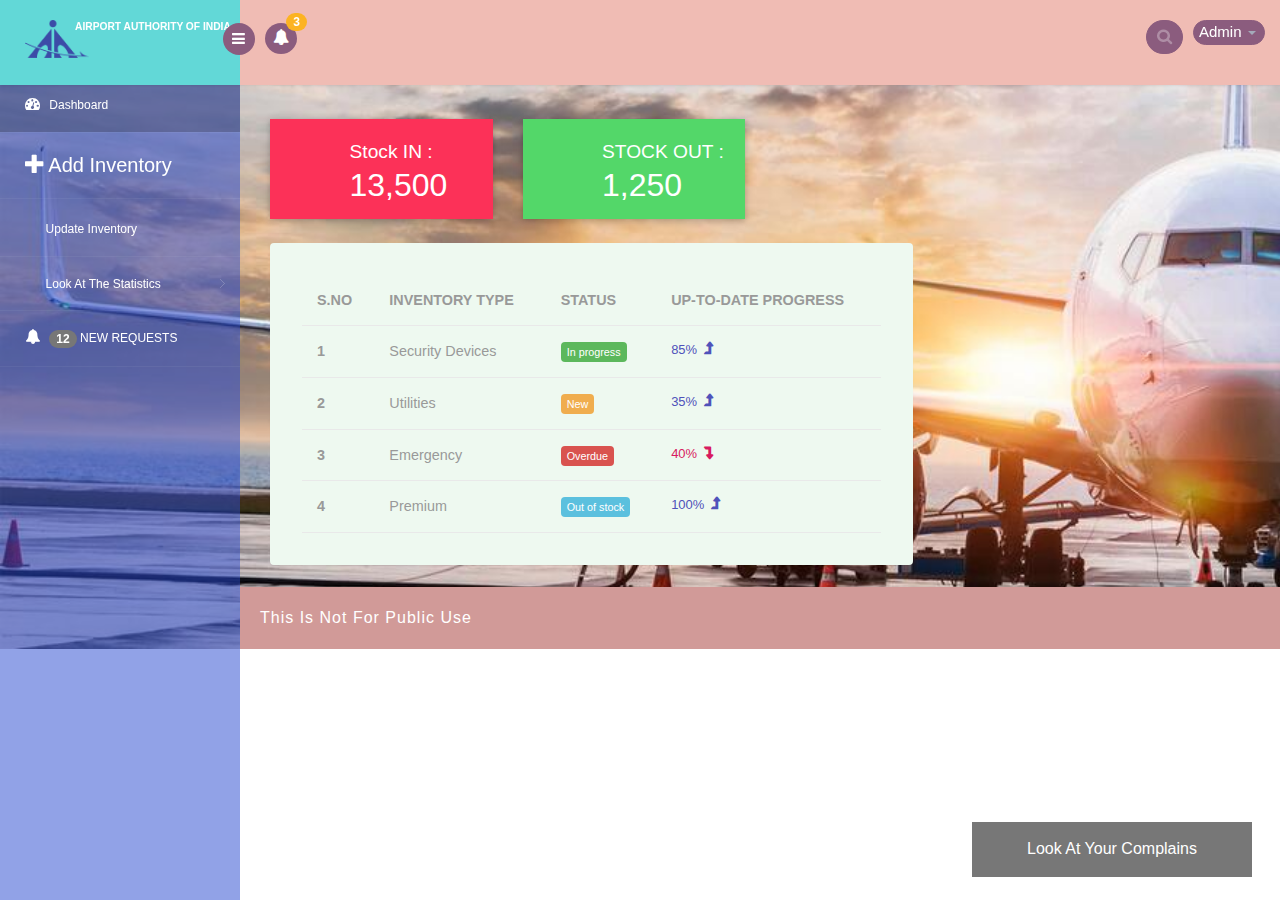
<file: Dashboard.html>
<!DOCTYPE html>
<head>
<title>AAI Inventory System</title>
<meta name="viewport" content="width=device-width, initial-scale=1">
<meta http-equiv="Content-Type" content="text/html; charset=utf-8" />
 <link rel="stylesheet" href="css/bootstrap.min.css" >

<!-- Custom CSS -->
<link href="css/style.css" rel='stylesheet' type='text/css' />
<link href="css/style-responsive.css" rel="stylesheet"/>

 <script src='js/fontawesomekit1.js'></script>
 <script src='js/fontawesomekit2.js'></script>
 <link rel="stylesheet" href="https://cdnjs.cloudflare.com/ajax/libs/font-awesome/4.7.0/css/font-awesome.min.css">
</head>
<body>
<section id="container">
<!--header start-->
<header class="header fixed-top clearfix">
<!--logo start-->
<div class="brand">
    <a href="Dashboard.html" class="logo" >
        <div>
        <img src="images/AAI_logo.png" style="width:5vw; height: 3vw; position: absolute; "> 
        </div>
        <div style="text-align: center;font-weight: bold; position:absolute; left:75px; font-size: 0.8vw;">Airport Authority Of India</div>
    </a>
    <div class="sidebar-toggle-box" >
        <div class="fa fa-bars" ></div>
    </div>
</div>
<!--logo end-->
<div class="nav notify-row" id="top_menu">
    <!--  notification start -->
    <ul class="nav top-menu">
        <!-- settings start -->
        <!-- inbox dropdown end -->
        <!-- notification dropdown start-->
        <li id="header_notification_bar" class="dropdown">
            <a data-toggle="dropdown" class="dropdown-toggle" href="#">

                <i class="fa fa-bell"></i>
                <span class="badge bg-warning">3</span>
            </a>
            <ul class="dropdown-menu extended notification">
                <li>
                    <p>Notifications</p>
                </li>
                <li>
                    <div class="alert alert-info clearfix">
                        <span class="alert-icon"><i class="fa fa-bolt"></i></span>
                        <div class="noti-info">
                            <a href="#">17 Requests Pending</a>
                        </div>
                    </div>
                </li>
                <li>
                    <div class="alert alert-danger clearfix">
                        <span class="alert-icon"><i class="fa fa-bolt"></i></span>
                        <div class="noti-info">
                            <a href="#">28 Products Have Expired</a>
                        </div>
                    </div>
                </li>
                <li>
                    <div class="alert alert-info clearfix">
                        <span class="alert-icon"><i class="fa fa-bolt"></i></span>
                        <div class="noti-info">
                            <a href="#">130 Products Are near To Expire</a>
                        </div>
                    </div>
                </li>

                

            </ul>
        </li>

        <!-- notification dropdown end -->
    </ul>

    <!--  notification end -->
</div>
<div class="top-nav clearfix">
    <!--search & user info start-->
    <ul class="nav pull-right top-menu">
        <li>
            <input type="text" class="form-control search" placeholder=" Search">
        </li>
        <!-- user login dropdown start-->
        <li class="dropdown">
            <a data-toggle="dropdown" class="dropdown-toggle" href="#">
                <span class="username">Admin</span>
                <b class="caret"></b>
            </a>
            <ul class="dropdown-menu extended logout">
                <li><a href="404.html"><i class="fa fa-suitcase"></i>Profile</a></li>
                <li><a href="404.html"><i class="fa fa-cog"></i> Settings</a></li>
                <li><a href="index.html"><i class="fa fa-key"></i> Log Out</a></li>
            </ul>
        </li>
        <!-- user login dropdown end -->
       
    </ul>
    <!--search & user info end-->
</div>
</header>
<!--header end-->
<!--sidebar start-->
<aside>
    <div id="sidebar" class="nav-collapse">
        <!-- sidebar menu start-->
        <div class="leftside-navigation">
            <ul class="sidebar-menu" id="nav-accordion">
                <li>
                    <a class="active" href="Dashboard.html">
                        <i class="fa fa-dashboard"></i>
                        <span>Dashboard</span>
                    </a>
                </li>
                
                <li>
                    <a class="image-link" href="images/add.png" >
                        
                          <span class="glyphicon glyphicon-plus" style="color:white;font-size: 20px;"></span>
                         <span style="font-size: 20px;">Add Inventory    </span>
                    </a>
                </li>
                <li>
                    <a class="image-link" href="images/update.png">
                        <i class="far fa-edit"></i>
                        <span>Update Inventory    </span>
                    </a>
                </li>
                <li class="sub-menu">
                    <a href="#">
                        <i class="fas fa-fast-forward"></i>
                        <span>Look At The Statistics    </span>
                    </a>
                    <ul class="sub">
                        <li><a href="#">Stocks In</a></li>
						<li><a href="#">Stocks Out</a></li>
                        <li><a href="#">Inventories Nearing to Service</a></li>
                    </ul>
                </li>
                
                <li>
                    <a href="requestpop-up.html" target="main-content">
                        
                        <i class="fa fa-bell " id="ani3"></i>
                        <span class="badge fa-1x">12</span>
                        </span>
                        <span>NEW REQUESTS    </span>
                    </a>
                </li>
                
                
            </ul>            </div>
        <!-- sidebar menu end-->
    </div>
</aside>
<!--sidebar end-->
<!--main content start-->
<section id="main-content">
	<section class="wrapper">
		<!-- //market-->
		<div  class="market-updates">
			<div id="ani1" class="col-md-3 market-update-gd">
				<div  class="market-update-block clr-block-2">
					<div class="col-md-4 market-update-right">
						<i class='fas fa-box' style='font-size:48px;color:white'></i>
					</div>
					 <div  class="col-md-8 market-update-left">
					 <h4>Stock IN : </h4>
					<h3>13,500</h3>
					
				  </div>
				  <div class="clearfix"> </div>
				</div>
			</div>
			<div id="ani2" class="col-md-3 market-update-gd">
				<div class="market-update-block clr-block-1">
					<div class="col-md-4 market-update-right">
						<i class='fas fa-dolly' style='font-size:48px;color:white'></i>
					</div>
					<div class="col-md-8 market-update-left">
					<h4>STOCK OUT :</h4>
						<h3>1,250</h3>
						
					</div>
				  <div class="clearfix"> </div>
				</div>
			</div>
			
			
		   <div class="clearfix"> </div>
		</div>	

				<div  class="col-md-8 stats-info stats-last widget-shadow">
						<div id="zoom" class="stats-last-agile">
							<table class="table stats-table ">
								<thead>
									<tr>
										<th>S.NO</th>
										<th>INVENTORY TYPE</th>
										<th>STATUS</th>
										<th>UP-TO-DATE PROGRESS</th>
									</tr>
								</thead>
								<tbody>
									<tr>
										<th scope="row">1</th>
										<td>Security Devices</td>
										<td><span class="label label-success">In progress</span></td>
										<td><h5>85% <i class="fa fa-level-up"></i></h5></td>
									</tr>
									<tr>
										<th scope="row">2</th>
										<td>Utilities</td>
										<td><span class="label label-warning">New</span></td>
										<td><h5>35% <i class="fa fa-level-up"></i></h5></td>
									</tr>
									<tr>
										<th scope="row">3</th>
										<td>Emergency</td>
										<td><span class="label label-danger">Overdue</span></td>
										<td><h5 class="down">40% <i class="fa fa-level-down"></i></h5></td>
									</tr>
									<tr>
										<th scope="row">4</th>
										<td>Premium</td>
										<td><span class="label label-info">Out of stock</span></td>
										<td><h5>100% <i class="fa fa-level-up"></i></h5></td>
									</tr>
									</tbody>
							</table>
						</div>
					</div>
					<div class="clearfix"> </div>
				</div>





</section>
 <!-- footer -->
		  <div class="footer">
			<div class="wthree-copyright">
			  <p>This Is Not For Public Use </p>
			</div>
		  </div>
  <!-- / footer -->
</section>
<button class="open-button" onclick="openForm()">Look At Your Complains</button>

<div class="chat-popup" id="myForm">
  <form action="/action_page.php" class="form-container">
    <h1 style="margin-bottom: 20px;font-family: Arial;font-weight: bold;">Complains</h1>
     <div class="row border-r" style="background-color:red;margin:3px;padding:5px;height:40px;">Complain One</div>
      <div class="row" style="background-color:blue;margin:3px;padding:5px;height: 40px;">Complain Two</div>
        <div class="row" style="background-color:red;margin:3px;padding:5px;height: 40px;">Complain Three</div>

    <button type="button" class="btn cancel" onclick="closeForm()">Close</button>
  </form>
</div>

<script>
function openForm() {
  document.getElementById("myForm").style.display = "block";
}

function closeForm() {
  document.getElementById("myForm").style.display = "none";
}
</script>

<!--main content end-->
</section>



    <script src="https://maxcdn.bootstrapcdn.com/bootstrap/3.3.7/js/bootstrap.min.js"></script>
<script src="https://ajax.googleapis.com/ajax/libs/jquery/3.5.1/jquery.min.js"></script>
<script src="https://cdnjs.cloudflare.com/ajax/libs/popper.js/1.16.0/umd/popper.min.js"></script>
<script src="https://maxcdn.bootstrapcdn.com/bootstrap/4.5.0/js/bootstrap.min.js"></script>

<script src="js/jquery.dcjqaccordion.2.7.js"></script>
<script src="js/scripts.js"></script>
<script src="js/jquery.slimscroll.js"></script>
<script src="js/jquery.nicescroll.js"></script>
<!--[if lte IE 8]><script language="javascript" type="text/javascript" src="js/flot-chart/excanvas.min.js"></script><![endif]-->
<script src="js/jquery.scrollTo.js"></script>
<!-- morris JavaScript -->	
</body>
</html>
</file>
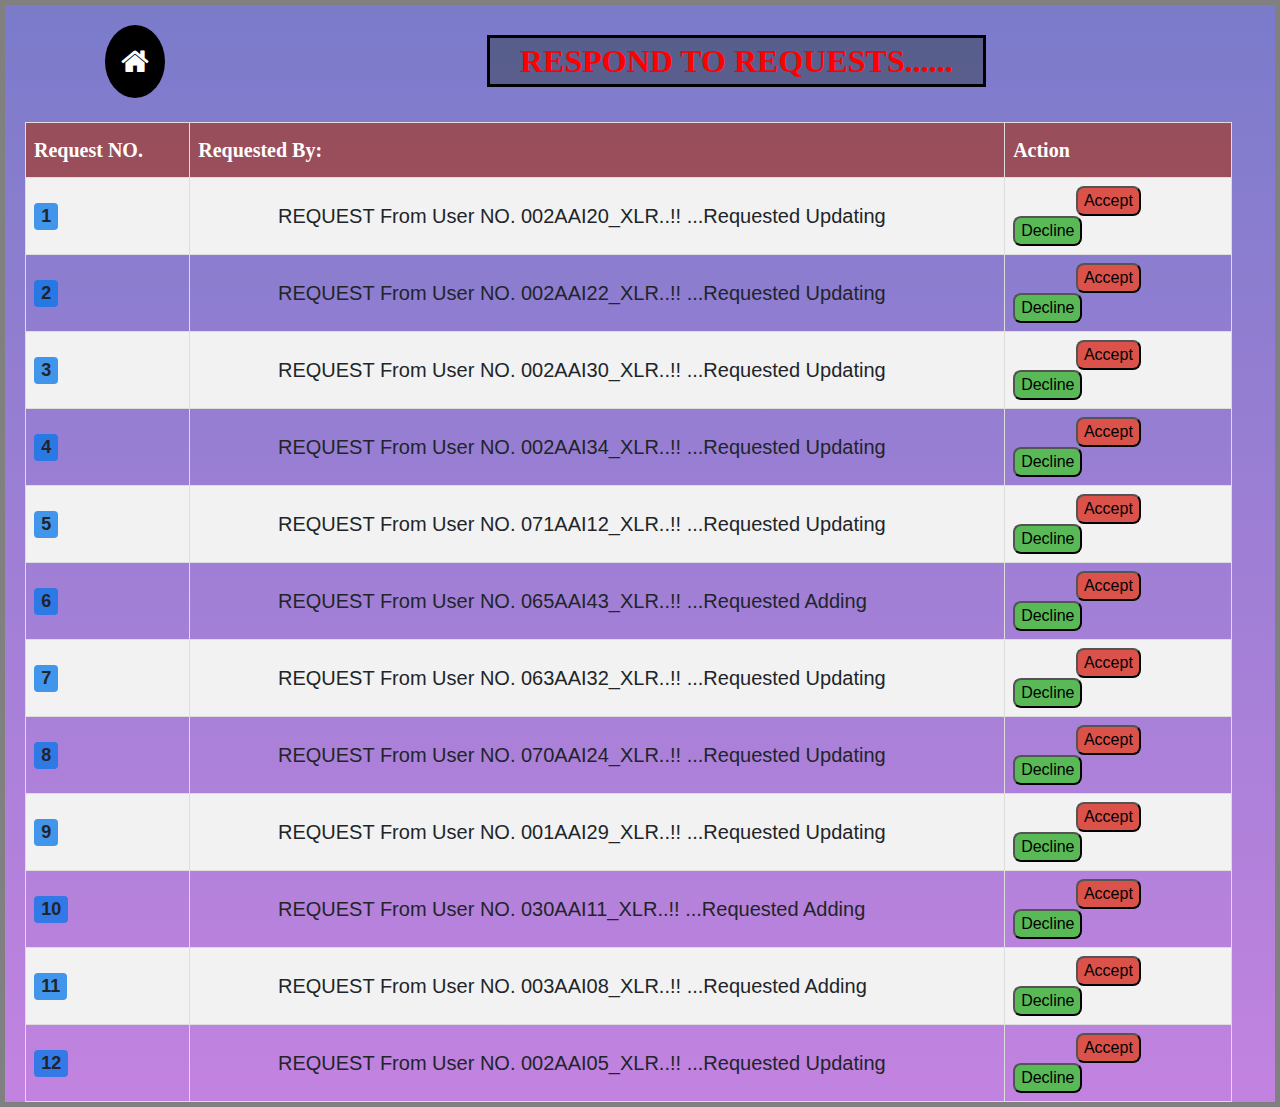
<file: requestpop-up.html>
<!DOCTYPE html>
<html>
<head>
	<title>AAI</title>
	  <meta charset="utf-8">
      <meta name="viewport" content="width=device-width, initial-scale=1">
  <link rel="stylesheet" href="https://maxcdn.bootstrapcdn.com/bootstrap/4.5.0/css/bootstrap.min.css">
  <script src="https://ajax.googleapis.com/ajax/libs/jquery/3.5.1/jquery.min.js"></script>
  <script src="https://cdnjs.cloudflare.com/ajax/libs/popper.js/1.16.0/umd/popper.min.js"></script>
  <script src="https://maxcdn.bootstrapcdn.com/bootstrap/4.5.0/js/bootstrap.min.js"></script>
  <link rel="stylesheet" href="https://cdnjs.cloudflare.com/ajax/libs/font-awesome/4.7.0/css/font-awesome.min.css">
  <style type="text/css">
		
		button{
			border-radius: 8px;
			outline:none;
			padding:2px
			font-size: 20px;
		  }
		button:active {
              transform: translateY(5px);
              outline:none;
              }
            .badge{
            	font-size: 18px;
            	background-color: #0577e9bf;
            }
            #head{
            	border:3px solid black;
            	margin-top: 20px;
            	margin-bottom: 20px;
            	margin-left:25%;
            	padding-left: 30px;
            	padding-right: 30px;
            	padding-bottom: 5px;
            	padding-top: 5px;
            	width:70%; 
            	font-weight:bold;
            	font-family: Serif;
            	color:red;
            	background-color: #08220852;
            	 
            }
            #myDIV{
            	  background: linear-gradient(to bottom, rgba(46, 46, 172, 0.63), rgba(151, 44, 201, 0.589));
            	border:5px solid grey;

            	          	
            	
            }
            .requestbox{
            	margin: 10px; 
            	padding: 5px; 
            	background-color: red;            	
            	border:2px solid grey;

            }
            .reqlist{
            	font-size: 20px;
            	margin-left: 10%;

            }
            .buttonstoright{
            	margin-left:30%;
            }

            #users {
  font-family: "Trebuchet MS", Arial, Helvetica, sans-serif;
  border-collapse: collapse;
  width: 95%;
  margin-left: 20px;
  margin-right: 20px;
}

#users td, #users th {
  border: 1px solid #ddd;
  padding: 8px;
}

#users tr:nth-child(even){background-color: #f2f2f2;}

#users tr:hover {background-color: #ddd;}

#users th {
  padding-top: 12px;
  padding-bottom: 12px;
  font-size: 20px;
  text-align: left;
  background-color: #9d4646d9;
  color: white;
  font-family: Lucida Console;
}
</style>
</head>
<body>

<body>
<div  id="myDIV" >
          <a href="Dashboard.html" > <button style="background-color: black;
            margin-left: 100px;
            margin-top: 20px;
  border: none;
  color: white;
  padding: 14px 16px;
  font-size: 30px;
  cursor: pointer;
  border-radius: 100%"><i class="fa fa-home"></i></button></a>
           <span class="h2" id="head" align="center" >RESPOND TO REQUESTS......</span><br><br>


  <table id="users">
  <tr>
    <th>Request NO.</th>
    <th>Requested By:</th>
    <th>Action</th>
  </tr>
  <tr>
    <td><span class="badge  badge-light">1</span></td>
    <td><span class="reqlist">REQUEST From User NO. 002AAI20_XLR..!! ...Requested Updating</span></td>
    <td>
    	<span class="buttonstoright">	
	          <button id="btn1" type="submit" onclick="myFunction1()" style="background-color:#db524a">Accept</button>&nbsp;&nbsp;&nbsp;&nbsp;
	          <button id="btn2" type="submit" onclick="myFunction2()" style ="background-color:#59b957">Decline</button>
	    </span>
	</td>
  </tr>
  <tr>
    <td><span class="badge  badge-light">2</span></td>
    <td><span class="reqlist">REQUEST From User NO. 002AAI22_XLR..!! ...Requested Updating</span></td>
    <td><span class="buttonstoright">	
	          <button id="btn1" type="submit" onclick="myFunction1()" style="background-color:#db524a">Accept</button>&nbsp;&nbsp;&nbsp;&nbsp;
	          <button id="btn2" type="submit" onclick="myFunction2()" style ="background-color:#59b957">Decline</button>
	    </span>
	</td>
  </tr>
  <tr>
    <td><span class="badge  badge-light">3</span></td>
    <td><span class="reqlist">REQUEST From User NO. 002AAI30_XLR..!! ...Requested Updating</span></td>
    <td><span class="buttonstoright">	
	          <button id="btn1" type="submit" onclick="myFunction1()" style="background-color:#db524a">Accept</button>&nbsp;&nbsp;&nbsp;&nbsp;
	          <button id="btn2" type="submit" onclick="myFunction2()" style ="background-color:#59b957">Decline</button>
	    </span>
	</td>
  </tr>
  <tr>
    <td><span class="badge  badge-light">4</span></td>
    <td><span class="reqlist">REQUEST From User NO. 002AAI34_XLR..!! ...Requested Updating</span></td>
    <td><span class="buttonstoright">	
	          <button id="btn1" type="submit" onclick="myFunction1()" style="background-color:#db524a">Accept</button>&nbsp;&nbsp;&nbsp;&nbsp;
	          <button id="btn2" type="submit" onclick="myFunction2()" style ="background-color:#59b957">Decline</button>
	    </span>
	</td>
  </tr>
    <tr>
    <td><span class="badge  badge-light">5</span></td>
    <td><span class="reqlist">REQUEST From User NO. 071AAI12_XLR..!! ...Requested Updating</span></td>
    <td><span class="buttonstoright">	
	          <button id="btn1" type="submit" onclick="myFunction1()" style="background-color:#db524a">Accept</button>&nbsp;&nbsp;&nbsp;&nbsp;
	          <button id="btn2" type="submit" onclick="myFunction2()" style ="background-color:#59b957">Decline</button>
	    </span>
	</td>
  </tr>
  <tr>
    <td><span class="badge  badge-light">6</span></td>
    <td><span class="reqlist">REQUEST From User NO. 065AAI43_XLR..!! ...Requested Adding</span></td>
    <td><span class="buttonstoright">	
	          <button id="btn1" type="submit" onclick="myFunction1()" style="background-color:#db524a">Accept</button>&nbsp;&nbsp;&nbsp;&nbsp;
	          <button id="btn2" type="submit" onclick="myFunction2()" style ="background-color:#59b957">Decline</button>
	    </span>
	</td>
  </tr>
  <tr>
    <td><span class="badge  badge-light">7</span></td>
    <td><span class="reqlist">REQUEST From User NO. 063AAI32_XLR..!! ...Requested Updating</span></td>
    <td><span class="buttonstoright">	
	          <button id="btn1" type="submit" onclick="myFunction1()" style="background-color:#db524a">Accept</button>&nbsp;&nbsp;&nbsp;&nbsp;
	          <button id="btn2" type="submit" onclick="myFunction2()" style ="background-color:#59b957">Decline</button>
	    </span>
	</td>
  </tr>
  <tr>
    <td><span class="badge  badge-light">8</span></td>
    <td><span class="reqlist">REQUEST From User NO. 070AAI24_XLR..!! ...Requested Updating</span></td>
    <td><span class="buttonstoright">	
	          <button id="btn1" type="submit" onclick="myFunction1()" style="background-color:#db524a">Accept</button>&nbsp;&nbsp;&nbsp;&nbsp;
	          <button id="btn2" type="submit" onclick="myFunction2()" style ="background-color:#59b957">Decline</button>
	    </span>
	</td>
  </tr>
  <tr>
    <td><span class="badge  badge-light">9</span></td>
    <td><span class="reqlist">REQUEST From User NO. 001AAI29_XLR..!! ...Requested Updating</span></td>
    <td><span class="buttonstoright">	
	          <button id="btn1" type="submit" onclick="myFunction1()" style="background-color:#db524a">Accept</button>&nbsp;&nbsp;&nbsp;&nbsp;
	          <button id="btn2" type="submit" onclick="myFunction2()" style ="background-color:#59b957">Decline</button>
	    </span>
	</td>
  </tr>
  <tr>
    <td><span class="badge  badge-light">10</span></td>
    <td><span class="reqlist">REQUEST From User NO. 030AAI11_XLR..!! ...Requested Adding</span></td>
    <td><span class="buttonstoright">	
	          <button id="btn1" type="submit" onclick="myFunction1()" style="background-color:#db524a">Accept</button>&nbsp;&nbsp;&nbsp;&nbsp;
	          <button id="btn2" type="submit" onclick="myFunction2()" style ="background-color:#59b957">Decline</button>
	    </span>
	</td>
  </tr>
  <tr>
    <td><span class="badge  badge-light">11</span></td>
    <td><span class="reqlist">REQUEST From User NO. 003AAI08_XLR..!! ...Requested Adding</span></td>
    <td><span class="buttonstoright">	
	          <button id="btn1" type="submit" onclick="myFunction1()" style="background-color:#db524a">Accept</button>&nbsp;&nbsp;&nbsp;&nbsp;
	          <button id="btn2" type="submit" onclick="myFunction2()" style ="background-color:#59b957">Decline</button>
	    </span>
	</td>
  </tr>
  <tr>
    <td><span class="badge  badge-light">12</span></td>
    <td><span class="reqlist">REQUEST From User NO. 002AAI05_XLR..!! ...Requested Updating</span></td>
    <td><span class="buttonstoright">	
	          <button id="btn1" type="submit" onclick="myFunction1()" style="background-color:#db524a">Accept</button>&nbsp;&nbsp;&nbsp;&nbsp;
	          <button id="btn2" type="submit" onclick="myFunction2()" style ="background-color:#59b957">Decline</button>
	    </span>
	</td>
  </tr>


</table>


   
</div>


</body>



<script>
function myFunction1() {
  alert("The Request has been accepted......");

 
}
</script>

<script>
function myFunction2() {
  alert("The Request has been declined......");

}
</script>

</html>
</body>
</html>
</file>
<file: css/style.css>
html, body{
	font-family: 'Roboto', sans-serif;
    font-size: 100%;
    overflow-x: hidden;
    background: url(../images/sociable-robots-airport.jpg) no-repeat 0px 0px;
	background-size:cover;
}
body a{
	transition: 0.5s all ease;
	-webkit-transition: 0.5s all ease;
	-moz-transition: 0.5s all ease;
	-o-transition: 0.5s all ease;
	-ms-transition: 0.5s all ease;
	text-decoration:none;
}
h1,h2,h3,h4,h5,h6{
	margin:0;			   
}
p{
	margin:0;
}
ul,label,ol{
	margin:0;
	padding:0;
}
body a:hover{
	text-decoration:none;
}


.open-button {
  background-color: #555;
  color: white;
  padding: 16px 20px;
  border: none;
  cursor: pointer;
  opacity: 0.8;
  position: fixed;
  bottom: 23px;
  right: 28px;
  width: 280px;
}

.chat-popup {
  display: none;
  position: fixed;
  bottom: 0;
  right: 15px;
  border: 3px solid #f1f1f1;
  z-index: 9;
  width:20%;

}

.form-container {
  max-width: 100%;
  padding: 10px;
  background-color: #7ad7c1d4;
}

.form-container .btn {
  background-color: #4CAF50;
  color: white;
  padding: 20px;
  border: none;
  cursor: pointer;
  width: 80%;
  margin-bottom:10px;
  opacity: 0.8;
}

.form-container .cancel {
  background-color: red;
  margin-top: 20px;
  width:100%;
}

.form-container .btn:hover, .open-button:hover {
  opacity: 1;
}
button.open-button{
  animation: shake 0.7s;
  animation-iteration-count:10;
  animation-delay:0s;
}

@keyframes shake {
  0% { transform: translate(1px, 1px) rotate(0deg); }
  10% { transform: translate(-1px, -2px) rotate(-1deg); }
  20% { transform: translate(-3px, 0px) rotate(1deg); }
  30% { transform: translate(3px, 2px) rotate(0deg); }
  40% { transform: translate(1px, -1px) rotate(1deg); }
  50% { transform: translate(-1px, 2px) rotate(-1deg); }
  60% { transform: translate(-3px, 1px) rotate(0deg); }
  70% { transform: translate(3px, 1px) rotate(-1deg); }
  80% { transform: translate(-1px, -1px) rotate(1deg); }
  90% { transform: translate(1px, 2px) rotate(0deg); }
  100% { transform: translate(1px, -2px) rotate(-1deg); }
}




#ani1{
    animation-name: stockinbox;
    animation-duration: 6s;
    animation-delay: 5s;
    animation-iteration-count: infinite;
}
@keyframes stockinbox {
   0%   {left:0px; top:0px;}
  50%  { left:800px; top:0px;}
  100% { left:0px; top:0px;}
}

#ani2{
    animation-name: stockoutbox;
    animation-duration: 7s;
    animation-delay: 6s;
    animation-iteration-count: infinite;
}
@keyframes stockoutbox {
   0%   {right:0px; top:0px;}
  50%  { right:300px; top:0px;}
  100% { right:0px; top:0px;}
}


#zoom {

  transition: transform .2s; /* Animation */

}

#zoom:hover {
  transform: scale(1.5); /* (150% zoom - Note: if the zoom is too large, it will go outside of the viewport) */
}
	/*sidebar navigation*/
#sidebar {
    width:240px;
    height:100%;
    position:fixed;
    background:rgba(39, 72, 207, 0.51);
    -webkit-transition:all .3s ease-in-out;
    -moz-transition:all .3s ease-in-out;
    -o-transition:all .3s ease-in-out;
    transition:all .3s ease-in-out;
}
#sidebar ul li {
    position: relative;
}
.leftside-navigation,.right-stat-bar{
    height: 100%;
}
.right-stat-bar ul {
    list-style-type: none;
    padding-left: 0;
}

/*LEFT NAVIGATION ICON*/
.dcjq-icon {
    height:17px;
    width:17px;
    display:inline-block;
    background:url(../images/nav-expand.png) no-repeat top;
    border-radius:3px;
    -moz-border-radius:3px;
    -webkit-border-radius:3px;
    position:absolute;
    right:10px;
}
.active .dcjq-icon {
    background:url(../images/nav-expand.png) no-repeat bottom;
    border-radius:3px;
    -moz-border-radius:3px;
    -webkit-border-radius:3px;
}
.right-side-accordion .dcjq-icon {
    height:17px;
    width:17px;
    display:inline-block;
    background:url(../images/acc-expand.png) no-repeat top;
    border-radius:3px;
    -moz-border-radius:3px;
    -webkit-border-radius:3px;
    position:absolute;
    right:10px;
}
.right-side-accordion .active .dcjq-icon {
    background:url(../images/acc-expand.png) no-repeat bottom;
    border-radius:3px;
    -moz-border-radius:3px;
    -webkit-border-radius: 3px;
}
.right-side-accordion li:nth-child(2) ul li .prog-row {
    border: none;
}
/*---*/
.nav-collapse.collapse {
    display:inline;
}
ul.sidebar-menu,ul.sidebar-menu li ul.sub {
    margin:-2px 0 0;
    padding:0;
}
ul.sidebar-menu {
    padding-top:80px;

}
#sidebar>ul>li>ul.sub {
    display:none;
}
#sidebar .sub-menu>.sub li a {
    padding-left:46px;
}
#sidebar>ul>li.active>ul.sub,#sidebar>ul>li>ul.sub>li>a {
    display:block;
}
ul.sidebar-menu li ul.sub li {
    background:rgba(52, 48, 48, 0);
    margin-bottom:0;
    margin-left:0;
    margin-right:0;
}
ul.sidebar-menu li ul.sub li a {
    font-size:12px;
    padding-top:13px;
    padding-bottom:13px;
    -webkit-transition:all 0.3s ease;
    -moz-transition:all 0.3s ease;
    -o-transition:all 0.3s ease;
    -ms-transition:all 0.3s ease;
    transition:all 0.3s ease;
    color:#fff;
}
ul.sidebar-menu li ul.sub li a:hover,ul.sidebar-menu li ul.sub li.active a {
    color:#fff;
    -webkit-transition:all 0.3s ease;
    -moz-transition:all 0.3s ease;
    -o-transition:all 0.3s ease;
    -ms-transition:all 0.3s ease;
    transition:all 0.3s ease;
    display:block;
    background:rgba(40, 40, 46, 0.28);
}
ul.sidebar-menu li {
    border-bottom:1px solid rgba(255,255,255,0.05);
}
ul.sidebar-menu li.sub-menu {
    line-height:15px;
}
ul.sidebar-menu ul.sub li {
    border-bottom:none;
}
ul.sidebar-menu li a span {
    display:inline-block;
}
ul.sidebar-menu li a {
    color:#fff;
    text-decoration:none;
    display:block;
    padding:18px 0 18px 25px;
    font-size:12px;
    outline:none;
    -webkit-transition:all 0.3s ease;
    -moz-transition:all 0.3s ease;
    -o-transition:all 0.3s ease;
    -ms-transition:all 0.3s ease;
    transition:all 0.3s ease;
}
ul.sidebar-menu li a.active, ul.sidebar-menu li a:hover, ul.sidebar-menu li a:focus {
    background: rgba(40, 40, 46, 0.28);
    color: #fff;
    display: block;
    -webkit-transition: all 0.3s ease;
    -moz-transition: all 0.3s ease;
    -o-transition: all 0.3s ease;
    -ms-transition: all 0.3s ease;
    transition: all 0.3s ease;
}
ul.sidebar-menu li a i {
    font-size:15px;
    padding-right:6px;
}
ul.sidebar-menu li a:hover i,ul.sidebar-menu li a:focus i {
    color:#fff;
}
ul.sidebar-menu li a.active i {
    color:#fff;
}

/*main content*/
#main-content {
    margin-left:240px;
    -webkit-transition:all .3s ease-in-out;
    -moz-transition:all .3s ease-in-out;
    -o-transition:all .3s ease-in-out;
    transition:all .3s ease-in-out;
}
.footer {
    background: #d19a98;
    padding: 20px;
}
.footer p {
    color: #fff;
    letter-spacing: 1px;
}
.footer p a {
    color: #744e7d;
}
.footer p a:hover {
    color: #fff;
}
.header {
    left:0;
    right:0;
    z-index:1002;
    background:rgb(240, 188, 180);
    -webkit-transition:all .3s ease-in-out;
    -moz-transition:all .3s ease-in-out;
    -o-transition:all .3s ease-in-out;
    transition:all .3s ease-in-out;
}
.merge-header {
    margin-right:240px;
}
.fixed-top {
    position:fixed;
    box-shadow:1px 0 3px rgba(0,0,0,.15);
}
.wrapper {
    display:inline-block;
    margin-top:80px;
    padding:15px;
    width:100%;
}
.brand {
    background:#27e3e6b5;
    float:left;
    width:240px;
    height:85px;
    position:relative;
}
a.logo {
    font-size:10px;
    color:#fff;
    float:left;
    margin:20px 0 0 25px;
    text-transform:uppercase;
}
a.logo:hover,a.logo:focus {
    text-decoration:none;
    outline:none;
}
a.logo span {
    color: #d763b7e0;
}
/*notification*/
#top_menu .nav>li,ul.top-menu>li {
    float:left;
}
.notify-row {
    float:left;
    margin-top:23px;
    margin-left:25px;
}
ul.top-menu {
    margin-right:15px;
    margin-top: 0;
}
ul.top-menu > li > a {
    color: #fff;
    font-size: 16px;
    background: #8b5c7e;
    padding: 4px 8px;
    margin-right: 15px;
    border-radius: 50%;
    -webkit-border-radius: 50%;
    padding-right: 8px !important;
}
ul.top-menu>li>a:hover,ul.top-menu>li>a:focus {
    background:#fa9fa4;
    text-decoration:none;
    color:#fff !important;
    padding-right:8px !important;
}
.nav .open>a, .nav .open>a:focus, .nav .open>a:hover {
     background:#fa9fa4 !important;
    color:#fff !important;
}
.notify-row .badge {
    position:absolute;
    right:-10px;
    top:-10px;
    z-index:100;
}
.dropdown-menu.extended {
    max-width:320px !important;
    min-width:160px !important;
    top:42px;
    width:300px !important;
    padding:0 10px;
    box-shadow:0 0px 5px rgba(0,0,0,0.1) !important;
    border-radius:5px;
    -webkit-border-radius:5px;
    background:#fff;
    border:none;
    left:-10px;
}
.notify-row .notification span.label {
    display:inline-block;
    height:21px;
    padding:5px;
    width:22px;
    font-size:12px;
    margin-right:10px;
}
.dropdown-menu.extended .alert-icon,.noti-info {
    float:left;
}
.noti-info {
    padding-left:10px;
    padding-top:6px;
    color:#414147;
}
.dropdown-menu.extended .alert {
    margin-bottom:10px;
}
.dropdown-menu.extended .alert-icon {
    border-radius:100%;
    display:inline-block;
    height:35px;
    width:35px;
}
.dropdown-menu.extended .alert-icon i {
    font-size:16px;
    width:35px;
    line-height:35px;
    height:35px;
}
.dropdown-menu.extended.inbox li a,.dropdown-menu.extended.tasks-bar li a {
    background:#f1f2f7;
    border-radius:5px;
    -webkit-border-radius:5px;
    padding:10px;
    margin-bottom:10px;
    float:left;
    width:100%;
}
.dropdown-menu.extended li p {
    margin:0;
    padding:10px 0;
    border-radius:0px;
    -webkit-border-radius:0px;
}
.dropdown-menu.extended li a {
    font-size:12px;
    list-style:none;
}
.dropdown-menu.extended.logout {
    padding:10px;
}
.dropdown-menu.extended.logout li a {
    padding:10px;
}
.dropdown-menu.extended li a:hover {
    color:#32323a;
}
.dropdown-menu.tasks-bar .task-info .desc {
    font-size:13px;
    font-weight:normal;
    float:left;
    width:80%;
}
.dropdown-menu.tasks-bar .task-info .desc h5 {
    color:#32323a;
    text-transform:uppercase;
    font-size:12px;
    font-weight:600;
    margin-bottom:5px;
    margin-top:0;
}
.dropdown-menu.tasks-bar .task-info .desc p {
    padding-top:0;
    color:#8f8f9b;
    font-weight:300;
}
.dropdown-menu.tasks-bar .task-info .percent {
    width:20%;
    float:right;
    font-size:13px;
    font-weight:600;
    padding-left:10px;
    line-height:normal;
}
.dropdown-menu.tasks-bar .progress {
    background:#fff;
}
.dropdown-menu.extended .progress {
    margin-bottom:0 !important;
    height:10px;
}
.dropdown-menu.inbox li a .photo img {
    border-radius:2px 2px 2px 2px;
    -webkit-border-radius:2px 2px 2px 2px;
    float:left;
    height:40px;
    margin-right:10px;
    width:40px;
}
.dropdown-menu.inbox li a .subject {
    display:block;
}
.dropdown-menu.inbox li a .subject .from {
    font-size:12px;
    font-weight:600;
}
.dropdown-menu.inbox li a .subject .time {
    font-size:11px;
    font-style:italic;
    font-weight:bold;
    position:absolute;
    right:20px;
}
.dropdown-menu.inbox li a .message {
    display:block !important;
    font-size:11px;
}
.top-nav {
    margin-top:20px;
}
.top-nav img {
    border-radius:50%;
    -webkit-border-radius:50%;
    width:33px;
}
.top-nav .icon-user i {
    height: 33px;
    width:35px;
    line-height: 33px;
    display: inline-block;
    font-size: 1.7em;
    padding-left: 10px;
}
.top-nav .icon-user .username {
    color: #555555;
    font-size: 13px;
    position: relative;
    top: -5px;
}
.top-nav .icon-user .caret {
    position: relative;
    top: -4px;
}
.top-nav ul.top-menu>li .dropdown-menu.logout {
    width:170px !important;
}
.top-nav li.dropdown .dropdown-menu {
    float:right;
    right:0;
    left:auto;
}
.dropdown-menu.extended.logout>li {
    float:left;
    width:100%;
}
.log-arrow-up {
    background:url("../images/top-arrow.png") no-repeat;
    width:18px;
    height:10px;
    margin-top:-20px;
    float:right;
    margin-right:15px;
}
.dropdown-menu.extended.logout>li>a {
    border-bottom:none !important;
}
.full-width .dropdown-menu.extended.logout>li>a:hover {
    background:#F1F2F7 !important;
    color:#32323a !important;
}
.dropdown-menu.extended.logout>li>a:hover {
    background:#F1F2F7 !important;
    border-radius:5px;
}
.dropdown-menu.extended.logout>li>a:hover i {
    color:#ffa2a2;
}
.dropdown-menu.extended.logout>li>a i {
    font-size:17px;
}
.dropdown-menu.extended.logout>li>a>i {
    padding-right:10px;
}
.top-nav .username {
    font-size:15px;
    color:#fff;
    padding-left:5px;

}
.top-nav ul.top-menu>li>a {
    border-radius: 100px;
    -webkit-border-radius: 100px;
    padding: 0px;
    background: none;
    margin-right: 0;
    border: 1px solid #8b5c7e;
    background: #8b5c7e;
}
.top-nav ul.top-menu>li.language>a {
    margin-top:-2px;
    padding:4px 12px;
    line-height:20px;
}
.top-nav ul.top-menu>li.language>a img {
    border-radius:0;
    -webkit-border-radius:0;
    width:18px;
}
.top-nav ul.top-menu>li.language ul.dropdown-menu li img {
    border-radius:0;
    -webkit-border-radius:0;
    width:18px;
}
.top-nav ul.top-menu>li {
    margin-left:10px;
}
.top-nav ul.top-menu>li>a:hover,.top-nav ul.top-menu>li>a:focus {
    border:1px solid #fa9fa4;
    background:#fa9fa4 !important;
    border-radius:100px;
    -webkit-border-radius:100px;
}
.top-nav .dropdown-menu.extended.logout {
    top:50px;
}
.top-nav .nav .caret {
    border-bottom-color:#A4AABA;
    border-top-color:#A4AABA;
}
.top-nav ul.top-menu>li>a:hover .caret {
    border-bottom-color:#000;
    border-top-color: #000;
}
/*form*/
.position-center {
    width:62%;
    margin: 0 auto;
}
/*----*/
.notify-arrow {
    background:url("../images/top-arrow.png") no-repeat;
    width:18px;
    height:10px;
    margin-top:0;
    opacity:0;
    position:absolute;
    left:16px;
    top:-20px;
    transition:all 0.25s ease 0s;
    z-index:10;
    margin-top:10px;
    opacity: 1;
}
/*search*/
.search {
    width: 20px;
    -webkit-transition: all .3s ease;
    -moz-transition: all .3s ease;
    -ms-transition: all .3s ease;
    -o-transition: all .3s ease;
    transition: all .3s ease;
    border: 1px solid #8b5c7e;
    box-shadow: none;
    background: #8b5c7e url(../images/search-icon.png) no-repeat 10px 8px;
    padding: 0 5px 0 30px;
    color: #fff;
    border-radius: 100px;
    -webkit-border-radius: 100px;
	cursor:pointer;
}
.search:focus {
    width:180px;
    border:1px solid #8b5c7e;
    box-shadow:none;
    -webkit-transition:all .3s ease;
    -moz-transition:all .3s ease;
    -ms-transition:all .3s ease;
    -o-transition:all .3s ease;
    transition:all .3s ease;
    color:#c8c8c8;
    font-weight: 300;
}
.todo-search:focus{
    width:100% !important;
}
/*--sidebar toggle---*/
.sidebar-toggle-box {
    float:left;
    margin-top:23px;
    margin-left:-15px;
    background:#8b5c7e;
    border-radius:50%;
    -webkit-border-radius:50%;
    width:32px;
    height:32px;
    position:absolute;
    right:-15px;
}
.sidebar-toggle-box .fa-bars {
    cursor:pointer;
    display:inline-block;
    font-size:15px;
    padding:8px 8px 8px 9px;
    color:#fff;
}
.sidebar-toggle-box:hover {
    background:#fa9fa4;
}
.hide-left-bar {
    margin-left:-240px !important;
    -webkit-transition:all .3s ease-in-out;
    -moz-transition:all .3s ease-in-out;
    -o-transition:all .3s ease-in-out;
    transition:all .3s ease-in-out;
}
.open-right-bar {
    right:0px !important;
    -webkit-transition:all .3s ease-in-out;
    -moz-transition:all .3s ease-in-out;
    -o-transition:all .3s ease-in-out;
    transition:all .3s ease-in-out;
}
.merge-left {
    margin-left:0px !important;
}
.hide-right-bar {
    margin-right:-240px !important;
    -webkit-transition:all .3s ease-in-out;
    -moz-transition:all .3s ease-in-out;
    -o-transition:all .3s ease-in-out;
    transition:all .3s ease-in-out;
}
.toggle-right-box {
    float:left;
    background:#f6f6f6;
    border-radius:50%;
    -webkit-border-radius:50%;
    width:35px;
    height:35px;
}
.toggle-right-box:hover {
    background:#ffa2a2;
}
.toggle-right-box:hover .fa-bars {
    color:rgba(0,0,0,0.3);
}
.toggle-right-box .fa-bars {
    cursor:pointer;
    display:inline-block;
    font-size:15px;
    padding:10px;
    color: #bfbfc1;
}
/*--market--*/
.market-update-block {
    padding: 2em 2em;
    background: #999;
}
.market-update-block h3 {
    color: #fff;
    font-size: 2em;
}
.market-update-block h4 {
	font-size: 1.2em;
    color: #fff;
    margin: 0.3em 0em;
}
.market-update-block p {
    color: #fff;
    font-size: 0.8em;
    line-height: 1.8em;
}
.market-update-block.clr-block-1 {
    background: #53d769;
    box-shadow: 0 2px 5px 0 rgba(0, 0, 0, 0.16), 0 2px 10px 0 rgba(0, 0, 0, 0.12);
    transition: 0.5s all;
  -webkit-transition: 0.5s all;
  -moz-transition: 0.5s all;
  -o-transition: 0.5s all;
}
.market-update-block.clr-block-2 {
    background:#fc3158;
    box-shadow: 0 2px 5px 0 rgba(0, 0, 0, 0.16), 0 2px 10px 0 rgba(0, 0, 0, 0.12);
    transition: 0.5s all;
  -webkit-transition: 0.5s all;
  -moz-transition: 0.5s all;
  -o-transition: 0.5s all;
}
.market-update-block.clr-block-3 {
    background:#147efb;
    box-shadow: 0 2px 5px 0 rgba(0, 0, 0, 0.16), 0 2px 10px 0 rgba(0, 0, 0, 0.12);
    transition: 0.5s all;
  -webkit-transition: 0.5s all;
  -moz-transition: 0.5s all;
  -o-transition: 0.5s all;
}
.market-update-block.clr-block-4 {
    background:#2a2727;
    box-shadow: 0 2px 5px 0 rgba(0, 0, 0, 0.16), 0 2px 10px 0 rgba(0, 0, 0, 0.12);
    transition: 0.5s all;
  -webkit-transition: 0.5s all;
  -moz-transition: 0.5s all;
  -o-transition: 0.5s all;
}
.market-update-block.clr-block-1:hover {
    background: #8b5c7e;
   transition: 0.5s all;
  -webkit-transition: 0.5s all;
  -moz-transition: 0.5s all;
  -o-transition: 0.5s all;
}
.market-update-block.clr-block-2:hover {
    background: #8b5c7e;
   transition: 0.5s all;
  -webkit-transition: 0.5s all;
  -moz-transition: 0.5s all;
  -o-transition: 0.5s all;
}
.market-update-block.clr-block-3:hover {
    background:#8b5c7e;
    transition: 0.5s all;
  -webkit-transition: 0.5s all;
  -moz-transition: 0.5s all;
  -o-transition: 0.5s all;
}
.market-update-block.clr-block-4:hover {
    background:#8b5c7e;
    transition: 0.5s all;
  -webkit-transition: 0.5s all;
  -moz-transition: 0.5s all;
  -o-transition: 0.5s all;
}
.market-update-right i.fa.fa-users {
    font-size: 3em;
    color:#fff;
   text-align: left;
}
.market-update-right i.fa.fa-eye {
     font-size: 3em;
    color:#fff;
   text-align: left;
}
.market-update-right i.fa.fa-usd {
     font-size:3em;
    color:#fff;
    text-align: left;
}
.market-update-right i.fa.fa-shopping-cart{
     font-size:3em;
    color:#fff;
    text-align: left;
}
.market-update-left {
    padding: 0px;
}
.market-update-right {
    padding-left: 0;
}
.market-updates {
    margin: 1.5em 0;
}
/*--market--*/
.panel-heading {
    position: relative;
    height: 57px;
    line-height: 57px;
    letter-spacing: 0.2px;
    color: #000;
    font-size: 18px;
    font-weight: 400;
    padding: 0 16px;
    background:#ddede0;
   border-top-right-radius: 2px;
   border-top-left-radius: 2px; 
    text-transform: uppercase;
    text-align: center;
}
.panel {
    border: none ! important;
}
.agileinfo-grap {
    padding: 2em;
    background:rgb(238, 249, 240);
	box-shadow: 0 2px 5px 0 rgba(0, 0, 0, 0.16), 0 2px 10px 0 rgba(0, 0, 0, 0.12);
}
header.agileits-box-header.clearfix h3 {
    font-size: 24px;
    font-weight: 400;
    text-transform: uppercase;
    color:#000;
    text-align: center;
    margin-bottom: 1em;
}
.calendar-widget {
    background-color: #eef9f0;
    border-radius: 4px;
    -webkit-box-shadow: 0 1px 1px rgba(0,0,0,.05);
    box-shadow: 0 1px 1px rgba(0,0,0,.05);
	padding: 2em;
}
span.panel-title{
	color:#000000;
	 font-size: 18px;
}

.agile-calendar-grid {
    border: 1px solid #c0dbc5;
}
.alert-info .alert-icon {
    background-color: #99cce3;
}
.alert-danger .alert-icon {
    background-color: #fcb1ae;
}
.alert-success .alert-icon {
    background-color: #98d7ad;
}
.alert-warning .alert-icon {
    background-color: #ffe699;
}
.alert-icon i {
    width: 40px;
    height: 40px;
    display: block;
    text-align: center;
    line-height: 40px;
    font-size: 20px;
    color: #fff;
}
.alert-icon {
    width: 40px;
    height: 40px;
    display: inline-block;
    -webkit-border-radius: 100%;
    -moz-border-radius: 100%;
    border-radius: 100%;
}
.notification-sender {
    color: #414147;
}
.alert-success .notification-info a {
    color: #42b663;
}
.notification-info p {
    margin: 0px;
    color: #999;
    font-size: 12px;
}
.notification-meta {
    margin-bottom: 3px;
    padding-left: 0;
    list-style: none;
}
.notification-info {
    margin-left: 56px;
    margin-top: -40px;
}
.notifications{
	background-color: #eef9f0;
    border-radius: 4px;
    -webkit-box-shadow: 0 1px 1px rgba(0,0,0,.05);
    box-shadow: 0 1px 1px rgba(0,0,0,.05);
    padding: 2em;
}
.alert-danger .notification-info a {
    color: #fb6f6b;
}
.alert-info .notification-info a {
    color: #45a2c9;
}
.alert {
    padding: 16.8px !important;
}
/*-- graphs --*/
.area-grids{
    border: 10px solid #d8d8d8;
    background: #FFF;
    padding: 1em;
}
.charts-right {
    padding-left: 0;
}
.chart-left {
    padding-right: 0;
}
.agile-bottom-right {
    padding-left: 0;
}
.agile-bottom-left {
    padding-right: 0;
}
#graph {
  width: 100%;
  margin: 20px auto 0 auto;
}
pre {
  height: 250px;
  overflow: auto;
}

div#graph1,div#graph4,div#graph5,div#graph6,div#graph7,div#graph8,div#graph9 {
    width: 100% !important;
    z-index: 1;
}
.agile-Updating-grids, .agile-bottom-grid, .agile-last-grid {
    background: #eef9f0;
    padding: 2em;
	border-radius: 4px;
    -webkit-box-shadow: 0 1px 1px rgba(0,0,0,.05);
    box-shadow: 0 1px 1px rgba(0,0,0,.05);
}
.agile-bottom-grids {
    margin: 2em 0;
}
.agil-info-calendar {
    margin: 1.5em 0;
}
.area-grids-heading h3 {
    font-size: 20px;
    color: #000;
    text-align: center;
    margin-bottom: 1em;
    text-transform: uppercase;
}
/*-- graphs --*/
/*--statistics--*/
.stats-info ul li {
    margin-bottom: 1em;
    border-bottom:1px solid #e1ab91;
    padding-bottom: 18px;
    font-size: 0.9em;
    color: #555;
}
.table>thead>tr>th {
    border-bottom: 1px solid #e1ab91 ! important;
}
.table>tbody>tr>td, .table>tbody>tr>th, .table>tfoot>tr>td, .table>tfoot>tr>th, .table>thead>tr>td, .table>thead>tr>th {
    border-bottom: 1px solid #e9e9e9 ! important;
}
.progress.progress-right {
    width: 25%;
    float: right;
    height: 8px;
    margin-bottom: 0;
}
.stats-info ul li.last {
    border-bottom: none;
    padding-bottom: 0;
    margin-bottom: 0.5em;
}
.stats-info span.pull-right {
    font-size: 0.7em;
    margin-left: 11px;
    line-height: 2em;
}
.table.stats-table {
    margin-bottom: 0;
}
.stats-table span.label{
    font-weight: 500;
}
.stats-table h5 {
    color: #4F52BA;
    font-size: 0.9em;
}
.stats-table h5.down {
    color: #D81B60;
}
.stats-table h5 i.fa {
    font-size: 1.2em;
    font-weight: 800;
    margin-left: 3px;
}
.stats-table thead tr th {
    color: #8b5c7e;
}
.stats-table td {
    font-size: 0.9em;
    color: #555;
    padding: 11px !important;
}
/*--//statistics--*/
/*--Progress bars--*/
.progress {
    height: 10px;
    margin: 7px 0;
    overflow: hidden;
    background: #e1e1e1;
    z-index: 1;
    cursor: pointer;
}
.task-info .percentage{
	float:right;
	height:inherit;
	line-height:inherit;
}
.task-desc{
	font-size:12px;
}
.wrapper-dropdown-3 .dropdown li a:hover span.task-desc {
	color:#65cea7;
}
.progress .bar {
		z-index: 2;
		height:15px; 
		font-size: 12px;
		color: white;
		text-align: center;
		float:left;
		-webkit-box-sizing: content-box;
		-moz-box-sizing: content-box;
		-ms-box-sizing: content-box;
		box-sizing: content-box;
		-webkit-transition: width 0.6s ease;
		  -moz-transition: width 0.6s ease;
		  -o-transition: width 0.6s ease;
		  transition: width 0.6s ease;
	}
.progress-striped .yellow{
	background:#f0ad4e;
} 
.progress-striped .green{
	background:#5cb85c;
} 
.progress-striped .light-blue{
	background:#4F52BA;
} 
.progress-striped .red{
	background:#d9534f;
} 
.progress-striped .blue{
	background:#428bca;
} 
.progress-striped .orange {
	background:#e94e02;
}
.progress-striped .bar {
  background-image: -webkit-gradient(linear, 0 100%, 100% 0, color-stop(0.25, rgba(255, 255, 255, 0.15)), color-stop(0.25, transparent), color-stop(0.5, transparent), color-stop(0.5, rgba(255, 255, 255, 0.15)), color-stop(0.75, rgba(255, 255, 255, 0.15)), color-stop(0.75, transparent), to(transparent));
  background-image: -webkit-linear-gradient(45deg, rgba(255, 255, 255, 0.15) 25%, transparent 25%, transparent 50%, rgba(255, 255, 255, 0.15) 50%, rgba(255, 255, 255, 0.15) 75%, transparent 75%, transparent);
  background-image: -moz-linear-gradient(45deg, rgba(255, 255, 255, 0.15) 25%, transparent 25%, transparent 50%, rgba(255, 255, 255, 0.15) 50%, rgba(255, 255, 255, 0.15) 75%, transparent 75%, transparent);
  background-image: -o-linear-gradient(45deg, rgba(255, 255, 255, 0.15) 25%, transparent 25%, transparent 50%, rgba(255, 255, 255, 0.15) 50%, rgba(255, 255, 255, 0.15) 75%, transparent 75%, transparent);
  background-image: linear-gradient(45deg, rgba(255, 255, 255, 0.15) 25%, transparent 25%, transparent 50%, rgba(255, 255, 255, 0.15) 50%, rgba(255, 255, 255, 0.15) 75%, transparent 75%, transparent);
  -webkit-background-size: 40px 40px;
  -moz-background-size: 40px 40px;
  -o-background-size: 40px 40px;
  background-size: 40px 40px;
}
.progress.active .bar {
  -webkit-animation: progress-bar-stripes 2s linear infinite;
  -moz-animation: progress-bar-stripes 2s linear infinite;
  -ms-animation: progress-bar-stripes 2s linear infinite;
  -o-animation: progress-bar-stripes 2s linear infinite;
  animation: progress-bar-stripes 2s linear infinite;
}
@-webkit-keyframes progress-bar-stripes {
  from {
    background-position: 40px 0;
  }
  to {
    background-position: 0 0;
  }
}
@-moz-keyframes progress-bar-stripes {
  from {
    background-position: 40px 0;
  }
  to {
    background-position: 0 0;
  }
}
@-ms-keyframes progress-bar-stripes {
  from {
    background-position: 40px 0;
  }
  to {
    background-position: 0 0;
  }
}
@-o-keyframes progress-bar-stripes {
  from {
    background-position: 0 0;
  }
  to {
    background-position: 40px 0;
  }
}
@keyframes progress-bar-stripes {
  from {
    background-position: 40px 0;
  }
  to {
    background-position: 0 0;
  }
}
/*--Progress bars--*/
.stats-info-agileits {
    background: #eef9f0;
    padding: 2em;
    border-radius: 4px;
    -webkit-box-shadow: 0 1px 1px rgba(0,0,0,.05);
    box-shadow: 0 1px 1px rgba(0,0,0,.05);
}
.agileits-w3layouts-stats {
    margin: 1.5em 0;
}
h4.title {
    font-size: 20px;
    color: #000;
    text-align: center;
    margin-bottom: 2em;
    text-transform: uppercase;
}
.stats-last-agile {
    background: #eef9f0;
    padding: 2em;
    border-radius: 4px;
    -webkit-box-shadow: 0 1px 1px rgba(0,0,0,.05);
    box-shadow: 0 1px 1px rgba(0,0,0,.05);
}
.w3-agile-google_map{
    background: #eef9f0;
    padding: 2em;
    border-radius: 4px;
    -webkit-box-shadow: 0 1px 1px rgba(0,0,0,.05);
    box-shadow: 0 1px 1px rgba(0,0,0,.05);
}
.w3-agile-map-left iframe{
		width:100%;
		min-height:450px;
		border: 15px solid #ffffff;
		outline:none;
}
.w3-agile-map-right iframe{
		width:100%;
		min-height:450px;
		border: 15px solid #ffffff;
		outline:none;
}
/*button*/
.btn-row {
    margin-bottom: 10px;
}
.typo-agile {
    background: #eef9f0;
    padding: 2em;
    border-radius: 4px;
    -webkit-box-shadow: 0 1px 1px rgba(0,0,0,.05);
    box-shadow: 0 1px 1px rgba(0,0,0,.05);
}

@media (max-width:1080px){
.icon-box {
    width: 33.33%;
}
}
@media (max-width:991px){
	h3.agileits-icons-title {
		font-size: 28px;
	}
	h3.icon-subheading {
		font-size: 22px;
	}
}
@media (max-width:768px){
	h3.agileits-icons-title {
		font-size: 28px;
	}
	h3.icon-subheading {
		font-size: 25px;
	}
	.row {
		margin-right: 0;
		margin-left: 0;
	}
	.icon-box {
    margin: 0;
    width: 100%;
}
}
@media (max-width: 640px){
	.icon-box {
		float: left;
		width: 50%;
	}
}
@media (max-width: 480px){
	.bs-glyphicons li {
		width: 31%;
	}
}
@media (max-width: 414px){
	h3.agileits-icons-title {
		font-size: 23px;
	}
	h3.icon-subheading {
		font-size: 18px;
	}
	.bs-glyphicons li {
		width: 31.33%;
	}
}
@media (max-width: 384px){
	.icon-box {
		float: none;
		width: 100%;
	}
}
/*-- //icons --*/
.w3_wthree_agileits_icons.main-grid-border {
    padding: 5em 0;
}
/*--Typography--*/
.well {
    font-weight: 300;
    font-size: 14px;
}
.list-group-item {
    font-weight: 300;
    font-size: 14px;
}
li.list-group-item1 {
    font-size: 14px;
    font-weight: 300;
}
.typo p {
    margin: 0;
    font-size: 14px;
    font-weight: 300;
}
.show-grid [class^=col-] {
    background: #fff;
	text-align: center;
	margin-bottom: 10px;
	line-height: 2em;
	border: 10px solid #f0f0f0;
}
.show-grid [class*="col-"]:hover {
	background: #e0e0e0;
}
.grid_3{
	margin-bottom:2em;
}
.xs h3, h3.m_1{
	color:#000;
	font-size:1.7em;
	font-weight:300;
	margin-bottom: 1em;
}
.grid_3 p{
	color: #999;
	font-size: 0.85em;
	margin-bottom: 1em;
	font-weight: 300;
}
.grid_4{
	background:none;
	
}
.label {
	font-weight: 300 !important;
	border-radius:4px;
}  
.grid_5{
	background:none;
	padding:2em 0;
}
.grid_5 h3, .grid_5 h2, .grid_5 h1, .grid_5 h4, .grid_5 h5, h3.hdg, h3.bars {
    margin-bottom: 1em;
    color: #b64d99;
    font-size: 26px;
    letter-spacing: 2px;
}
.table > thead > tr > th, .table > tbody > tr > th, .table > tfoot > tr > th, .table > thead > tr > td, .table > tbody > tr > td, .table > tfoot > tr > td {
	border-top: none !important;
}
.tab-content > .active {
	display: block;
	visibility: visible;
}
.pagination > .active > a, .pagination > .active > span, .pagination > .active > a:hover, .pagination > .active > span:hover, .pagination > .active > a:focus, .pagination > .active > span:focus {
	z-index: 0;
}
.badge-primary {
	background-color: #03a9f4;
}
.badge-success {
	background-color: #fb5710;
}
.badge-warning {
	background-color: #ffc107;
}
.badge-danger {
	background-color: #e51c23;
}
.grid_3 p{
	line-height: 2em;
	color: #888;
	font-size: 0.9em;
	margin-bottom: 1em;
	font-weight: 300;
}
.bs-docs-example {
	margin: 1em 0;
}
section#tables  p {
	margin-top: 1em;
}
.tab-container .tab-content {
	border-radius: 0 2px 2px 2px;
	border: 1px solid #e0e0e0;
	padding: 16px;
	background-color: #ffffff;
}
.table td, .table>tbody>tr>td, .table>tbody>tr>th, .table>tfoot>tr>td, .table>tfoot>tr>th, .table>thead>tr>td, .table>thead>tr>th {
	padding: 15px!important;
}
.table > thead > tr > th, .table > tbody > tr > th, .table > tfoot > tr > th, .table > thead > tr > td, .table > tbody > tr > td, .table > tfoot > tr > td {
	font-size: 0.9em;
	color: #999;
	border-top: none !important;
}
.tab-content > .active {
	display: block;
	visibility: visible;
}
.label {
	font-weight: 300 !important;
}
.label {
	padding: 4px 6px;
	border: none;
	text-shadow: none;
}
.alert {
	font-size: 0.85em;
}
h1.t-button,h2.t-button,h3.t-button,h4.t-button,h5.t-button {
	line-height:2em;
	margin-top:0.5em;
	margin-bottom: 0.5em;
}
li.list-group-item1 {
	line-height: 2.5em;
}
.input-group {
	margin-bottom: 20px;
}
.in-gp-tl{
	padding:0;
}
.in-gp-tb{
	padding-right:0;
}
.list-group {
	margin-bottom: 48px;
}
ol {
	margin-bottom: 44px;
}
h2.typoh2{
    margin: 0 0 10px;
}
@media (max-width:768px){
.grid_5 {
	padding: 0 0 1em;
}
.grid_3 {
	margin-bottom: 0em;
}
}
@media (max-width:640px){
h1, .h1, h2, .h2, h3, .h3 {
	margin-top: 0px;
	margin-bottom: 0px;
}
.grid_5 h3, .grid_5 h2, .grid_5 h1, .grid_5 h4, .grid_5 h5, h3.hdg, h3.bars {
	margin-bottom: .5em;
}
.progress {
	height: 10px;
	margin-bottom: 10px;
}
ol.breadcrumb li,.grid_3 p,ul.list-group li,li.list-group-item1 {
	font-size: 14px;
}
.breadcrumb {
	margin-bottom: 25px;
}
.well {
	font-size: 14px;
	margin-bottom: 10px;
}
h2.typoh2 {
	font-size: 1.5em;
}
.label {
	font-size: 60%;
}
.in-gp-tl {
	padding: 0 1em;
}
.in-gp-tb {
	padding-right: 1em;
}
}
@media (max-width:480px){
.grid_5 h3, .grid_5 h2, .grid_5 h1, .grid_5 h4, .grid_5 h5, h3.hdg, h3.bars {
	font-size: 1.2em;
}
.table h1 {
	font-size: 26px;
}
.table h2 {
	font-size: 23px;
}
.table h3 {
	font-size: 20px;
}
.label {
	font-size: 53%;
}
.alert,p {
	font-size: 14px;
}
.pagination {
	margin: 20px 0 0px;
}
.grid_3.grid_4.w3layouts {
	margin-top: 25px;
}
}
@media (max-width: 320px){
.grid_4 {
	margin-top: 18px;
}
h3.title {
	font-size: 1.6em;
}
.alert, p,ol.breadcrumb li, .grid_3 p,.well, ul.list-group li, li.list-group-item1,a.list-group-item {
	font-size: 13px;
}
.alert {
	padding: 10px;
	margin-bottom: 10px;
}
ul.pagination li a {
	font-size: 14px;
	padding: 5px 10px;
}
.list-group {
	margin-bottom: 10px;
}
.well {
	padding: 10px;
}
.nav > li > a {
	font-size: 14px;
}
}
/*-- //typography --*/
.typo {
    padding: 5em 0;
}
ul.bs-glyphicons-list {
    padding: 0;
}
.w3ls_head {
    font-size: 30px;
    color: #000000;
    margin-bottom: 2em;
    letter-spacing: 2px;
    text-transform: uppercase;
    text-align: center;
}
.agile-grid{
	background: #eef9f0;
    padding: 2em;
    border-radius: 4px;
    -webkit-box-shadow: 0 1px 1px rgba(0,0,0,.05);
    box-shadow: 0 1px 1px rgba(0,0,0,.05);
}
.wthree-font-awesome{
	background: #eef9f0;
    padding: 2em;
    border-radius: 4px;
    -webkit-box-shadow: 0 1px 1px rgba(0,0,0,.05);
    box-shadow: 0 1px 1px rgba(0,0,0,.05);
}
.w3layouts-glyphicon{
	background: #eef9f0;
    padding: 2em;
    border-radius: 4px;
    -webkit-box-shadow: 0 1px 1px rgba(0,0,0,.05);
    box-shadow: 0 1px 1px rgba(0,0,0,.05);
}
.table-agile-info{
	background: #eef9f0;
    padding: 2em;
    border-radius: 4px;
    -webkit-box-shadow: 0 1px 1px rgba(0,0,0,.05);
    box-shadow: 0 1px 1px rgba(0,0,0,.05);
}
.form-w3layouts{
	background: #eef9f0;
    padding: 2em;
    border-radius: 4px;
    -webkit-box-shadow: 0 1px 1px rgba(0,0,0,.05);
    box-shadow: 0 1px 1px rgba(0,0,0,.05);
}
.panel-default>.panel-heading {
    color: #000000 ! important;
    background-color: #ddede0 ! important;
    border-color: #ddede0 ! important;
    font-size: 20px;
}
p.hd-title {
    color: #b64d99;
    font-size: 20px;
    margin-bottom: 1em;
}
.bg-success {
    color: #c6efd0;
    background-color: #27c24c;
}
.bg-info {
    color: #dcf2f8;
    background-color: #23b7e5;
}
.bg-info {
    color: #dcf2f8;
    background-color: #23b7e5;
}
.bg-danger {
    color: #ffffff;
    background-color: #f05050;
}
.text-success {
    color: #27c24c;
}
.text-warning {
    color: #fad733;
}
.text-danger {
    color: #f05050;
}
.btn-default {
    color: #58666e !important;
    background-color: #fcfdfd;
    background-color: #fff;
    border-color: #dee5e7;
    border-bottom-color: #d8e1e3;
    -webkit-box-shadow: 0 1px 1px rgba(90, 90, 90, 0.1);
    box-shadow: 0 1px 1px rgba(90, 90, 90, 0.1);
}
select.input-sm {
    height: 30px;
    line-height: 30px;
}
.w-sm {
    width: 150px;
}
.inline {
    display: inline-block !important;
}
.v-middle {
    vertical-align: middle !important;
}
.m-b-xs {
    margin-bottom: 5px;
}
#upload{
    font-family:'PT Sans Narrow', sans-serif;
    background-color:#fff;
    /*background-image:-webkit-linear-gradient(top, #373a3d, #313437);*/
    /*background-image:-moz-linear-gradient(top, #373a3d, #313437);*/
    /*background-image:linear-gradient(top, #373a3d, #313437);*/
    width:100%;
    padding:30px;
    border-radius:3px;
    margin:0px auto 100px;
    /*box-shadow: 0 0 10px rgba(0, 0, 0, 0.3);*/
}
#drop{
    background-color: #fff;
    padding: 100px 50px;
    margin-bottom: 30px;
    border: 5px dashed #F1F2F7;
    border-radius: 3px;
    /*border-image: url('../img/border-image.png') 25 repeat;*/
    text-align: center;
    text-transform: uppercase;
    font-size:16px;
    font-weight:bold;
    color:#7f858a;
}
#drop a{
    background-color:#8b5c7e;
    padding:12px 26px;
    color:#fff;
    font-size:14px;
    border-radius:2px;
    cursor:pointer;
    display:inline-block;
    margin-top:12px;
    line-height:1;
}
#drop a:hover{
    background-color:#dfa7a6;
}
#drop input{
    display:none;
}
#upload ul{
    list-style:none;
    margin:0;
    /*border-top:1px solid #2b2e31;*/
    /*border-bottom:1px solid #3d4043;*/
}
#upload ul li{
    background-color:#F1F2F7;
    /*background-image:-webkit-linear-gradient(top, #333639, #303335);*/
    /*background-image:-moz-linear-gradient(top, #333639, #303335);*/
    /*background-image:linear-gradient(top, #333639, #303335);*/
    /*border-top:1px solid #3d4043;*/
    /*border-bottom:1px solid #2b2e31;*/
    padding:15px;
    height: 80px;
    position: relative;
}
#upload ul li input{
    display: none;
}
#upload ul li p{
    width: 144px;
    overflow: hidden;
    white-space: nowrap;
    color: #32323a;
    font-size: 16px;
    font-weight: bold;
    position: absolute;
    top: 20px;
    left: 100px;
}
#upload ul li i{
    font-weight: normal;
    font-style:normal;
    color:#7f7f7f;
    display:block;
}
#upload ul li canvas{
    top: 15px;
    left: 32px;
    position: absolute;
}
#upload ul li span{
    width: 15px;
    height: 12px;
    background: url('../img/icons.png') no-repeat;
    position: absolute;
    top: 34px;
    right: 33px;
    cursor:pointer;
}
#upload ul li.working span{
    height: 16px;
    background-position: 0 -12px;
}
#upload ul li.error p{
    color: #8b5c7e;
}
#tzine-download{
    opacity:0.9;
    background-color:#257691;
    font-size:11px;
    text-align:center;
    text-transform:uppercase;
    width:150px;
    height:28px;
    line-height:28px;
    text-decoration:none !important;
    display: inline-block;
    border-radius: 2px;
    color: #fff !important;
    font-weight: bold;
    box-shadow: 0 -1px 2px #1e5e74 inset;
    border-top:1px solid #26849c;
    text-shadow:1px 1px 1px #1e6176;
    margin-top:6px;
}
#tzine-download:hover{
    opacity:1;
}
#tzine-actions{
    position:absolute;
    top:0;
    width:500px;
    right:50%;
    margin-right:-420px;
    text-align:right;
}
#tzine-actions iframe{
    display: inline-block;
    height: 21px;
    width: 95px;
    position: relative;
    float: left;
    margin-top: 11px;
}
.badge.bg-important {
    background: #ff6c60;
}
.badge.bg-warning {
    background: #FCB322;
}
/* mail inbox */
.mail-nav {
    margin:15px -15px 0 -15px;
}
.mail-nav li a {
    border-radius:0;
    -webkit-border-radius:0;
    border-top:1px solid #f2f3f6;
    padding:15px;
    border-right:3px solid rgba(0,0,0,0);
}
.mail-nav>li>a:hover,.mail-nav>li>a:focus {
    background:#fafafa;
    color:#8b5c7e;
    border-right:3px solid #8b5c7e;
}
.mail-nav>li.active>a,.mail-nav>li.active>a:hover,.mail-nav>li.active>a:focus {
    background:#fafafa;
    color:#8b5c7e;
    border-right:3px solid #8b5c7e;
}
.mail-nav>li+li {
    margin-left:0;
    margin-top:0px;
}
.mail-nav i {
    font-size:16px;
    margin-right:10px;
}
.inbox-notification {
    margin-top:-2px;
}
.user-head .inbox-avatar {
    width:65px;
    float:left;
}
.user-head .inbox-avatar img {
    border-radius:4px;
    -webkit-border-radius:4px;
}
.user-head .user-name {
    display:inline-block;
    margin:0 0 0 10px;
}
.user-head .user-name h5 {
    font-size:14px;
    margin-top:15px;
    margin-bottom:0;
    font-weight:300;
}
.user-head .user-name h5 a {
    color:#fff;
}
.user-head .user-name span a {
    font-size:12px;
    color:#87e2e7;
}
a.mail-dropdown {
    background:#80d3d9;
    padding:3px 5px;
    font-size:10px;
    color:#01a7b3;
    border-radius:2px;
    margin-top:20px;
}
.inbox-body {
    padding:20px;
}
.btn-compose {
    background:#f0bcb4;
    padding:12px 0;
    text-align:center;
    width:100%;
    color:#fff;
}
.btn-compose:hover,.btn-compose:focus {
    background:#1ca59e;
    color:#fff;
}
ul.inbox-nav {
    display:inline-block;
    width:100%;
    margin:0;
    padding:0;
}
.inbox-divider {
    border-bottom:1px solid #d5d8df;
}
.inbox-action {
    margin-top:50px;
}
.src-position {
    margin-top:-7px;
}
.mail-src-position {
    margin-top:-3px;
}
ul.labels-info {
    border-bottom:1px solid #f1f2f7;
    margin-bottom:10px;
}
ul.inbox-nav li {
    display:inline-block;
    line-height:45px;
    width:100%;
}
ul.inbox-nav li a {
    color:#6a6a6a;
    line-height:45px;
    width:100%;
    display:inline-block;
    padding:0 20px;
}
ul.inbox-nav li a:hover,ul.inbox-nav li.active a,ul.inbox-nav li a:focus {
    color:#6a6a6a;
    background:#d5d7de;
}
ul.inbox-nav li a i {
    padding-right:10px;
    font-size:16px;
    color:#6a6a6a;
}
ul.inbox-nav li a span.label {
    margin-top:13px;
}
ul.labels-info li h4 {
    padding-top:5px;
    color:#5c5c5e;
    font-size:15px;
    text-transform:uppercase;
}
ul.labels-info li {
    margin:0;
}
ul.labels-info li a {
    color:#6a6a6a;
    border-radius:0;
    padding-left:0;
    padding-right:0;
}
ul.labels-info li a:hover,ul.labels-info li a:focus {
    color:#6a6a6a;
    background:none;
}
ul.labels-info li a i {
    padding-right:10px;
}
.nav.nav-pills.nav-stacked.labels-info p {
    margin-bottom:0;
    padding:0 22px;
    color:#9d9f9e;
    font-size:11px;
}
.inbox-head {
    padding:20px;
    background:#41cac0;
    color:#fff;
    border-radius:0 4px 0 0;
    -webkit-border-radius:0 4px 0 0;
    min-height:80px;
}
.inbox-head h3 {
    margin:0;
    display:inline-block;
    padding-top:6px;
    font-weight:300;
}
.inbox-head .sr-input {
    height:40px;
    border:none;
    box-shadow:none;
    padding:0 10px;
    float:left;
    border-radius:4px 0 0 4px;
    color:#8a8a8a;
}
.inbox-head .sr-btn {
    height:40px;
    border:none;
    background:#00a6b2;
    color:#fff;
    padding:0 20px;
    border-radius:0 4px 4px 0;
    -webkit-border-radius:0 4px 4px 0;
}
.wht-bg {
    background: #fff;
    padding: 20px;
}
.wht-bg h4 {
    font-size:24px;
    color:#a2a2a2;
    font-weight:300;
	text-align:left;
}
.table-inbox-wrap {
    margin:0 -15px;
}
.mail-checkbox {
    margin-right:10px;
}
.table-inbox {
    margin:0;
}
.table-inbox tr td {
    padding:12px !important;
}
.table-inbox tr td:first-child {
    width:5%;
}
.table-inbox tr td:first-child .icheckbox_minimal {
    margin-left:15px;
}
.table-inbox tr td:hover {
    cursor:pointer;
}
.table-inbox tr td .fa-star.inbox-started,.table-inbox tr td .fa-star:hover {
    color:#f78a09;
}
.table-inbox tr td .fa-star {
    color:#d5d5d5;
}
.table-inbox tr.unread td {
    font-weight:600;
    background:#f7f7f7;
}
.table-inbox tr.unread a {
    color: #32323a;
}
.table-inbox tr a {
    color: #767676;
}
ul.inbox-pagination {
    float:right;
    list-style-type: none;
}
ul.inbox-pagination li {
    float:left;
}
.pagination li a {
    color: #32323a;
}
.mail-option {
    display:inline-block;
    margin-bottom:10px;
    width:100%;
}
.mail-option .chk-all {
    float:left;
}
.mail-option .chk-all,.mail-option .btn-group {
    margin-right:5px;
}
.mail-option .chk-all,.mail-option .btn-group a.btn {
    border:1px solid #e7e7e7;
    padding:5px 10px;
    display:inline-block;
    background:#fcfcfc;
    color:#afafaf;
    border-radius:3px !important;
    -webkit-border-radius:3px !important;
}
.inbox-pagination a.np-btn {
    border:1px solid #e7e7e7;
    padding:5px 15px;
    display:inline-block;
    background:#fcfcfc;
    color:#afafaf;
    border-radius:3px !important;
    -webkit-border-radius:3px !important;
}
.mail-option .chk-all input[type=checkbox] {
    margin-top:0;
}
.mail-option .btn-group a.all {
    padding:0;
    border:none;
}
.inbox-pagination a.np-btn {
    margin-left:5px;
}
.inbox-pagination li span {
    display:inline-block;
    margin-top:7px;
    margin-right:5px;
}
.fileinput-button {
    border:1px solid #e6e6e6;
    background:#eeeeee;
}
.inbox-body .modal .modal-body input,.inbox-body .modal .modal-body textarea {
    border:1px solid #e6e6e6;
    box-shadow:none;
}
.btn-send,.btn-send:hover {
    background:#00A8B3;
    color:#fff;
}
.btn-send:hover {
    background:#009da7;
}
.modal-header h4.modal-title {
    font-weight:300;
    font-family:'Open Sans',sans-serif;
}
.modal-body label {
    font-weight:400;
    font-family: 'Open Sans',sans-serif;
}
.compose-mail {
    width: 100%;
    display: inline-block;
    position: relative;
    margin-top: 20px;
}
.compose-mail .compose-options {
    color: #979797;
    cursor: pointer;
    display: inline-block;
    font-size: 14px;
    position: absolute;
    right: 10px;
    top: 7px;
}
.compose-mail input, .compose-mail input:focus {
    border:none;
    padding: 0;
    width: 80%;
    float: left;
}
.compose-mail .form-group {
    border:1px solid #F2F3F6;
    display: inline-block;
    width: 100%;
    margin-bottom: 0;
}
.compose-mail .form-group label {
    line-height: 34px;
    width: 10%;
    float: left;
    padding-left: 5px;
    margin-bottom: 0;
}
.compose-editor input {
    margin-top: 15px;
}
.compose-editor {
    margin-bottom: 15px;
    display: inline-block;
    width: 100%;
}
.compose-btn {
    float: left;
    margin-top: 6px;
}
.mail-header h4 {
    font-weight: 300;
}
.mail-sender, .attachment-mail {
    width: 100%;
    display: inline-block;
    margin: 20px 0;
    border-top:1px solid #EFF2F7 ;
    border-bottom:1px solid #EFF2F7 ;
    padding: 10px 0;
}
.mail-sender img {
    width: 30px;
    border-radius: 3px;
    -webkit-border-radius: 3px;
}
.mail-sender .date {
    line-height: 30px;
    margin-bottom: 0;
    text-align: right;
}
.view-mail a, .attachment-mail a:hover {
    color: #35bcb5;
}
.attachment-mail a{
    color: #32323a;
}
.attachment-mail ul li  {
    float: left;
    width: 200px;
    margin-right: 15px;
    margin-top: 15px;
    list-style: none;
}
.attachment-mail ul li a.atch-thumb img {
    width: 200px;
    height: 180px;
    margin-bottom: 10px;
}
.attachment-mail ul li a.name span {
    float: right;
    color: #767676;
}
.agile-info h3 {
    font-size: 2.5em;
    text-transform: uppercase;
    color: #8b5c7e;
    font-weight: 500;
    letter-spacing: 12px;
}
.agile-info h2 {
    font-size: 12em;
    color:#8b5c7e;
    line-height: 1;
    font-weight: 300;
    letter-spacing: 20px;
}
.agile-info {
   padding:9em 2em 16.6em;
    background: rgba(240, 188, 180, 0.42);
    box-shadow: 0 2px 5px 0 rgba(0, 0, 0, 0.16), 0 2px 10px 0 rgba(0, 0, 0, 0.12);
    text-align: center;
}
.agile-info p {
    font-size: 1em;
    color: #fff;
    text-transform: capitalize;
    letter-spacing: 1px;
    margin-bottom: 3em;
    margin-top: 2em;
}
.agile-info a {
    font-size: 1em;
    text-transform: uppercase;
    color: white;
    width: 18%;
    padding: 12px 0px;
    letter-spacing: 2px;
    display: inline-block;
    background: #f0bcb4;
    transition: 0.5s all;
    -webkit-transition: 0.5s all;
    -o-transition: 0.5s all;
    -moz-transition: 0.5s all;
    -ms-transition: 0.5s all;
}
.agile-info a:hover {
    background: #8b5c7e;
    transition: 0.5s all;
    -webkit-transition: 0.5s all;
    -o-transition: 0.5s all;
    -moz-transition: 0.5s all;
    -ms-transition: 0.5s all;
}
/*-- gallery --*/
.w3l-gallery-heading h3{
	text-align:right !important;
	color: #FF5722 !important;
}
.gallery-grid img {
    width: 100%;
    cursor: pointer;
}
.gallery-top-grids:nth-child(2),.gallery-top-grids:nth-child(3){
	margin-top:0;
}
.gallery-grids-left {
    padding: 10px;
}
.gallery-grid{
	position:relative;
	overflow: hidden;
}
.gallery-grid:hover .captn {
    bottom: 12%;
}
.captn {
    background:rgba(139, 92, 126, 0.73);
    padding: 2em;
    position: absolute;
    border: solid 1px #FFF;
    left: 6%;
    bottom: -100%;
    text-align: center;
    width: 340px;
    height: 200px;
    -webkit-transition: .5s all;
    transition: .5s all;
    -moz-transition: .5s all;
}
.captn h4 {
	font-size: 1.2em;
    color: #fff;
    margin: 2.5em 0 0 0;
    text-transform: uppercase;
    font-weight: 600;
    letter-spacing: 2px;
}
.captn p {
    margin: 0.5em 0 0 0;
    color: #FFFFFF;
    font-size: .9em;
}
/*-- //gallery --*/
.gallery {
    padding: 2em;
    background: rgb(238, 249, 240);
    box-shadow: 0 2px 5px 0 rgba(0, 0, 0, 0.16), 0 2px 10px 0 rgba(0, 0, 0, 0.12);
}
/*-- gallery --*/
.w3layouts-main h2 {
	color: #8b5c7e;
    font-size: 29px;
    letter-spacing: 2px;
    text-transform: uppercase;
    padding-bottom: 15px;
	    text-align: center;
}
.w3layouts-main {
    width: 30%;
    margin:5em auto;
    background:rgba(171, 119, 157, 0.27);
    padding: 42px 35px;
}
/*--//header--*/
/*--login--*/
input.ggg{
    width: 100%;
    padding: 15px 0px 15px 15px;
    border: 1px solid #fff;
    outline: none;
    font-size: 14px;
    color: #fff;
    margin: 14px 0px;
	background: none;
}
.w3layouts-main span {
    font-size: 16px;
    color: #fff;
    float: left;
    width: 32%;
	margin-top: 8px;
}
.w3layouts-main h6 {
    font-size: 16px;
    float: right;
    width: 37%;
	color: #fff;
    letter-spacing: 1px;
	margin-top: 8px;
	text-decoration:underline;
}
.w3layouts-main a {
    color: #fff;
	transition:0.5s all;
	-webkit-transition:0.5s all;
	-o-transition:0.5s all;
	-moz-transition:0.5s all;
	-ms-transition:0.5s all;
}
.w3layouts-main a:hover{
	color:#f0bcb4;
	transition:0.5s all;
	-webkit-transition:0.5s all;
	-o-transition:0.5s all;
	-moz-transition:0.5s all;
	-ms-transition:0.5s all;
}
.w3layouts-main input[type="submit"] {
    padding: 12px 38px;
    font-size: 18px;
    text-transform: uppercase;
    letter-spacing: 2px;
    background: #f0bcb4;
    color: white;
    border: none;
    outline: none;
	display: table;
    cursor: pointer;
    margin: 45px auto 31px;
    transition: 0.5s all;
    -webkit-transition: 0.5s all;
    -o-transition: 0.5s all;
    -moz-transition: 0.5s all;
    -ms-transition: 0.5s all;
}
.w3layouts-main input[type="submit"]:hover {
	background:#8b5c7e;
	transition:0.5s all;
	-webkit-transition:0.5s all;
	-o-transition:0.5s all;
	-moz-transition:0.5s all;
	-ms-transition:0.5s all;
}
.w3layouts-main p a {
    color: #f0bcb4;
    padding: 10px;
}
.w3layouts-main p a:hover {
    color: #fff;
}
.w3layouts-main p {
    font-size: 17px;
    color: #fff;
	text-align: center;
}
/*--//login--*/
h4 input[type="checkbox"] {
    margin-right: 10px;
}
.w3layouts-main h4{
    margin-right: 10px;
	color:#fff;
	font-weight:400;
	font-size:14px;
}
 /*--placeholder-color--*/
::-webkit-input-placeholder {
	color:#fff !important;
}
:-moz-placeholder { /* Firefox 18- */
	color:#fff !important; 
}
::-moz-placeholder {  /* Firefox 19+ */
	color:#fff !important;
}
:-ms-input-placeholder {  
	color:#fff !important;
}
/*--//placeholder-color--*/
.alert {
    margin-bottom: 23px !important;
}
div#chartContainer1,div#chartContainer2,div#chartContainer3,div#chartContainer4 {
    width: 100%;
    min-height: 500px;
}
div#chartContainer5,div#chartContainer6,div#chartContainer7,div#chartContainer8 {
    width: 100%;
    min-height: 500px;
}
.chart_agile_top {
    background-color: #eef9f0;
    border-radius: 4px;
    -webkit-box-shadow: 0 1px 1px rgba(0,0,0,.05);
    box-shadow: 0 1px 1px rgba(0,0,0,.05);
    padding: 2em;
    margin: 0 0 2em;
}
.floatcharts_w3layouts_top{
    background-color: #eef9f0;
    border-radius: 4px;
    -webkit-box-shadow: 0 1px 1px rgba(0,0,0,.05);
    box-shadow: 0 1px 1px rgba(0,0,0,.05);
    padding: 2em;
}
.map_wthree_top{
    background-color: #eef9f0;
    border-radius: 4px;
    -webkit-box-shadow: 0 1px 1px rgba(0,0,0,.05);
    box-shadow: 0 1px 1px rgba(0,0,0,.05);
    padding: 2em;
}
.vector-stat {
    height:150px;
    margin-top:20px;
}
canvas.canvasjs-chart-canvas {
}
.chart_agile_bottom{
	padding:20px;
	background:#fff;
}
.floatcharts_w3layouts_bottom{
	padding:20px;
	background:#fff;
}
.floatcharts_w3layouts_left {
    margin-bottom: 2em;
}
.w3-res-tb {
    padding: 2em 1em 0;
}
.pagination {
    margin: 0 !important;
}
div#graph10,div#graph11 {
    width: 100%;
}
/*-- responsive design --*/
@media (max-width: 1440px){
.w3layouts-main {
    width: 33%;
}
.captn {
    padding: 1em;
    width: 301px;
    height: 182px;
}
}
@media (max-width: 1366px){
.w3layouts-main {
    width: 35%;
}
.captn {
    width: 280px;
    height: 170px;
}
}
@media (max-width: 1280px){
.w3layouts-main {
    width: 38%;
}
.captn {
    width: 256px;
    height: 150px;
}
.market-update-block {
    padding: 1em 1em;
}
.alert {
    margin-bottom: 13px !important;
    padding: 12.8px !important;
}
div#graph1, div#graph4, div#graph5, div#graph6, div#graph7, div#graph8, div#graph9,div#graph10,div#graph11 {
  width: 260px ! important;
}
}
@media (max-width: 1080px){
.w3layouts-main {
    width: 45%;
}
.agile-info {
    padding: 9.1em 2em;
}
.captn {
    width: 198px;
    height: 118px;
}
.captn h4 {
    margin: 1em 0 0 0;
}
.market-update-gd {
    float: left;
    width: 50%;
    margin: 1em 0;
}
.market-updates {
    margin: 0em 0;
}
.agile-calendar {
    width: 100%;
    margin-bottom: 1.5em;
}
.w3agile-notifications {
    width: 100%;
}
.agile-last-left {
    width: 100%;
}
.agile-last-left.agile-last-middle{
    width: 100%;
	margin:1.5em 0;
}
.agile-last-left.agile-last-right{
    width: 100%;
}
div#graph1, div#graph4, div#graph5, div#graph6, div#graph7, div#graph8, div#graph9,div#graph10,div#graph11 {
    width: 650px !important;
}
.stats-info.widget {
    width: 100%;
    margin-bottom: 1.5em;
}
.stats-info.stats-last.widget-shadow {
    width: 100%;
}
.w-sm {
    width: 138px;
}
}
@media (max-width: 1024px){
.w3layouts-main {
    width: 47%;
}
.captn {
    width: 180px;
    height: 110px;
}
}
@media (max-width: 991px){
.captn {
    width: 171px;
    height: 102px;
}
.market-update-left {
    float: left;
    margin-left: 20px;
}
.market-update-right {
    float: left;
}
div#graph1, div#graph4, div#graph5, div#graph6, div#graph7, div#graph8, div#graph9,div#graph10,div#graph11 {
    width: 600px !important;
}
.w-sm {
    width: 127px;
}
}
@media (max-width: 800px){
.w3layouts-main {
    width: 62%;
}
.gallery-grids-left {
    width: 100%;
}
.captn {
    width: 350px;
    height: 200px;
}
.captn h4 {
    margin: 3em 0 0 0;
}
.market-update-right {
    width: 100%;
    padding: 0;
    text-align: center;
}
.market-update-left {
    margin-left: 0;
    text-align: center;
    width: 100%;
}
div#graph1, div#graph4, div#graph5, div#graph6, div#graph7, div#graph8, div#graph9,div#graph10,div#graph11 {
    width: 430px !important;
}
.table td, .table>tbody>tr>td, .table>tbody>tr>th, .table>tfoot>tr>td, .table>tfoot>tr>th, .table>thead>tr>td, .table>thead>tr>th {
    padding: 7px!important;
}
.com-w3ls {
    width: 100%;
}
.mail-w3agile {
    width: 100%;
}
}
@media (max-width: 768px){
.agile-info {
    padding: 17em 2em;
}
div#graph1, div#graph4, div#graph5, div#graph6, div#graph7, div#graph8, div#graph9,div#graph10,div#graph11 {
    width: 400px !important;
}
.table td, .table>tbody>tr>td, .table>tbody>tr>th, .table>tfoot>tr>td, .table>tfoot>tr>th, .table>thead>tr>td, .table>thead>tr>th {
    padding: 6px!important;
}
#drop {
    padding: 100px 30px;
}
.table-agile-info {
    padding: 2em 2em 10.7em;
}
.position-center {
    width: 100%;
    margin: 0 auto;
}
#upload {
    margin: 0px auto 230px;
}
.w3ls-graph {
    padding: 0;
}
.w3layouts-main {
    margin: 14.3em auto;
}
.search:focus {
    width:170px;
}
.todo-search:focus{
    width:95% !important;
}
}
@media (max-width: 736px){
.w3layouts-main {
    width: 65%;
}
.agile-info {
    padding: 2em 2em;
}
.captn {
    width: 534px;
    height: 300px;
}
.captn h4 {
    margin: 6em 0 0 0;
}
.w3ls-graph {
    padding: 0;
}
div#graph1, div#graph4, div#graph5, div#graph6, div#graph7, div#graph8, div#graph9,div#graph10,div#graph11 {
    width: 620px !important;
}
.table-agile-info {
    padding: 2em;
}
#upload {
    margin: 0px auto 50px;
}
.w3layouts-main {
    margin: 5em auto;
}
}
@media (max-width: 667px){
.w3layouts-main {
    width:72%;
}
.agile-info p {
    font-size: 0.9em;
    margin-bottom: 2em;
    margin-top: 2em;
}
.agile-info a {
    width: 26%;
}
.captn {
    width: 474px;
    height: 267px;
}
.captn h4 {
    margin: 5em 0 0 0;
}
div#graph1, div#graph4, div#graph5, div#graph6, div#graph7, div#graph8, div#graph9,div#graph10,div#graph11 {
    width: 555px !important;
}
}
@media (max-width: 640px){
.w3layouts-main {
    width: 75%;
}
.agile-info {
    padding: 3.7em 2em;
}
.captn {
    width: 452px;
    height: 250px;
}
div#graph1, div#graph4, div#graph5, div#graph6, div#graph7, div#graph8, div#graph9,div#graph10,div#graph11 {
    width: 525px !important;
}
}
@media (max-width: 600px){
.w3layouts-main {
    width: 80%;
}
.captn {
    width: 414px;
    height: 242px;
}
div#graph1, div#graph4, div#graph5, div#graph6, div#graph7, div#graph8, div#graph9,div#graph10,div#graph11 {
    width: 480px !important;
}
}
@media (max-width: 568px){
.w3layouts-main {
    width: 84%;
}
.captn {
    width: 386px;
    height: 225px;
}
.captn h4 {
    margin: 4em 0 0 0;
}
div#graph1, div#graph4, div#graph5, div#graph6, div#graph7, div#graph8, div#graph9,div#graph10,div#graph11 {
    width: 450px !important;
}
}
@media (max-width: 480px){
.w3layouts-main {
    width: 92%;
    margin: 3em auto;
    padding: 30px 20px;
}
.agile-info {
    padding: 7.1em 2em;
}
.agile-info a {
    width: 33%;
}
.captn {
    width: 308px;
    height: 180px;
}
.captn h4 {
    margin: 3em 0 0 0;
}
.w3-agile-map-left iframe {
    min-height: 300px;
}
.w3-agile-map-right iframe {
    min-height: 300px;
}
div#graph1, div#graph4, div#graph5, div#graph6, div#graph7, div#graph8, div#graph9,div#graph10,div#graph11 {
    width: 332px !important;
}
.table-agile-info {
    padding: 1em;
}
.table td, .table>tbody>tr>td, .table>tbody>tr>th, .table>tfoot>tr>td, .table>tfoot>tr>th, .table>thead>tr>td, .table>thead>tr>th {
    padding: 5px!important;
}
.form-w3layouts {
    padding: 1em;
}
}
@media (max-width: 414px){
.w3layouts-main h2 {
    font-size: 24px;
}
.w3layouts-main h6 {
    font-size: 14px;
    width: 45%;
}
.w3layouts-main span {
    font-size: 14px;
    width: 37%;
    margin-top: 2px;
}
.agile-info a {
    width: 40%;
}
.agile-info h2 {
    font-size: 9em;
}
.agile-info {
    padding: 5em 2em 11.3em;
}
.w3layouts-main {
    margin: 0em auto 11.4em;
    padding: 30px 20px;
}
.captn {
    width: 250px;
    height: 146px;
}
.captn h4 {
    margin: 2em 0 0 0;
}
.w3-agile-map-left,.w3-agile-map-right {
    padding: 0;
}
.market-update-gd {
    float: left;
    width: 100%;
}
.market-update-left {
    margin-left: 0;
    text-align: left;
    width: 63%;
}
.market-update-right {
    width: 26%;
    padding: 0;
    text-align: left;
}
.agileinfo-grap {
    padding: 1em;
}
.calendar-widget {
    padding: 1em;
}
.notifications {
    padding: 1em;
}
div#graph1, div#graph4, div#graph5, div#graph6, div#graph7, div#graph8, div#graph9,div#graph10,div#graph11 {
    width: 300px !important;
}
.agile-Updating-grids, .agile-bottom-grid, .agile-last-grid {
    padding: 1em;
}
.table td, .table>tbody>tr>td, .table>tbody>tr>th, .table>tfoot>tr>td, .table>tfoot>tr>th, .table>thead>tr>td, .table>thead>tr>th {
    padding: 6px!important;
}
.stats-info-agileits {
    padding: 1em;
}
.stats-last-agile {
    padding: 1em;
}
.w3layouts-glyphicon {
    padding: 1em;
}
.typo-agile {
    padding: 1em;
}
.agile-grid {
    padding: 1em;
}
.position-center {
    width: 92%;
}





.market-update-gd {
    padding: 0;
    margin: 0.8em 0;
}

.market-update-right {
    width: 30%;
}
</file>
<file: css/style-responsive.css>
@media (min-width: 768px) and (max-width: 980px) {
    /*-*/
    .prd-row .action {
        right: 25px;
    }

    .hr-menu .brand{
        width: 100%;
    }

    .hr-menu .horizontal-menu {
        margin: 10px 0;
    }

    .hr-menu .hr-top-nav {
        margin-top: 10px;
        float: right;
    }
    .media-gal .item {
        width: 100%;
    }

    .media-filter {
        margin: 25px 0;
    }
}

@media (min-width: 480px) and (max-width: 767px) {
  .header{
    position: relative! important;
    margin-top: 80px ! important;
}
    .merge-header{
        margin-right: 0px !important;
    }
.brand{
    width: 100%;
    float: none;
    position: fixed;
    top: 0px;
    z-index: 1005;
}
    .sidebar-toggle-box{
        right: 10px;
    }
    .top-nav{
        margin-bottom: 20px;
    }
    .top-menu{
        margin-right: 10px;
    }
    .wrapper{
        margin-top: 0px;
    }
    ul.sidebar-menu {
        margin-top: 0px;
    }
    #sidebar{
        position: fixed !important;
        z-index: 1002;
        top: 80px;
    }
    #main-content{
        margin-left: 0px;
    }
    /*calendar*/
    .fc-button-inner {
        padding: 0;
    }
    /*-*/
    .prd-row .action {
        right: 25px;
    }

    .weather-full-info ul li {
        width: 15.8%;
    }

    .today-status {
        margin-bottom: 10px;
    }

    .hr-toggle {
        background: #32D2C9;
        color: rgba(0, 0, 0, 0.3);
        border-radius: 50%;
        -webkit-border-radius: 50%;
        height: 30px;
        line-height: 0;
        margin-top: -58px;
        position: fixed;
        right: 10px;
        width: 30px;
        z-index: 10000;
    }

    .hr-top-nav {
        display: inline-block;
        float: right;
        margin: 10px 0;
    }

    .horizontal-menu {
        width: 100%;
    }

    .horizontal-menu .navbar-nav > li {
        margin-bottom: 10px;
    }
    .lock-wrapper {
        padding: 0 20px;
    }

    .lock-wrapper img {
        width: 140px;
        height: 140px;
        margin-top: 10px;
    }

    .lock-pwd input {
        width: 70%;
    }

    #time {
        font-size: 100px;
    }
    .media-gal .item {
        width: 100%;
    }
    .media-filter {
        margin: 25px 0;
    }

    .media-filter + .pull-right, .media-filter + .pull-right + .btn  {
        float: left !important;
    }


}
@media (max-width:767px){

    .fixed-width #container, .fixed-width #container .header {
        width: 100%;
    }

    #sidebar{
        margin-left:-240px;
        -webkit-transition:all .3s ease-in-out;
        -moz-transition:all .3s ease-in-out;
        -o-transition:all .3s ease-in-out;
        transition:all .3s ease-in-out;
    }
    .hide-left-bar {
        margin-left:0px!important;
    }
    ul.sidebar-menu{
        padding-top: 0px;
    }
    /*-*/
    .prd-row .action {
        right: 25px;
    }
    .lock-wrapper {
        padding: 0 20px;
    }
    .lock-wrapper img {
        width: 140px;
        height: 140px;
        margin-top: 10px;
    }
    .lock-pwd input {
        width: 70%;
    }

    #time {
        font-size: 100px;
    }

    .media-gal .item {
        width: 100%;
    }
    .media-filter {
        margin: 25px 0;
    }

    .media-filter + .pull-right, .media-filter + .pull-right + .btn  {
        float: left !important;
    }

}
@media (max-width: 479px) {
    body{
        margin-top:80px !important;
    }
    .header{
        position: relative !important;

    }
    .merge-header{
        margin-right: 0px !important;
    }
    .brand{
        width: 100%;
        float: none;
        position: fixed;
        top: 0px;
        z-index: 1005;
    }
    .sidebar-toggle-box{
        right: 10px;
    }
    .top-nav{
        margin-bottom: 20px;
    }
    .top-menu{
        margin-right: 10px;
    }
    .wrapper{
        margin-top: 0px;
    }
    ul.sidebar-menu {
        margin-top: 0px;
    }
    #sidebar{
        position: fixed !important;
        z-index: 1002;
        top: 80px;
    }
    #main-content{
        margin-left: 0px;
    }
    .notify-row{
        float: none;
    }
    /*calendar*/
    .fc-button-inner, .fc-button-content {
        padding: 0;
    }
    .fc-header-title h2 {
        font-size: 12px!important;
    }
    .fc .fc-header-space {
        padding-left: 0;
    }
    .fc-state-active, .fc-state-active .fc-button-inner, .fc-state-active, .fc-button-today .fc-button-inner, .fc-state-hover, .fc-state-hover .fc-button-inner {
        background: none repeat scroll 0 0 #FFFFFF !important;
        color: #32323A !important;
    }
    .fc-state-default, .fc-state-default .fc-button-inner {
        background: none repeat scroll 0 0 #FFFFFF !important;
    }

    /*-*/
    .prd-row .action {
        right: 25px;
    }

    .weather-full-info ul li {
        width: 30%;
        margin-bottom: 10px;
    }

    .today-status {
        margin-bottom: 10px;
    }

    .hr-toggle {
        background: #32D2C9;
        color: rgba(0, 0, 0, 0.3);
        border-radius: 50%;
        -webkit-border-radius: 50%;
        height: 30px;
        line-height: 0;
        margin-top: -58px;
        position: fixed;
        right: 10px;
        width: 30px;
        z-index: 10000;
    }

    .hr-top-nav {
        display: inline-block;
        float: right;
        margin: 10px 0;
    }
    .horizontal-menu {
        width: 100%;
    }

    .horizontal-menu .navbar-nav > li {
        margin-bottom: 10px;
    }

    .lock-wrapper {
        padding: 0 20px;
    }
    .lock-wrapper img {
        width: 100px;
        height: 100px;
        margin-top: -25px;
    }

    .lock-pwd input {
        width: 70%;
    }

    #time {
        font-size: 50px;
    }

    .lock-pwd {
        padding: 0;
    }

    .media-gal .item {
        width: 100%;
    }

    .media-filter {
        margin: 5px 0;
    }

    .media-filter + .pull-right, .media-filter + .pull-right + .btn  {
        float: left !important;
    }

    .media-filter li a {
        margin-bottom: 10px;
        display: inline-block;
    }
}
</file>
